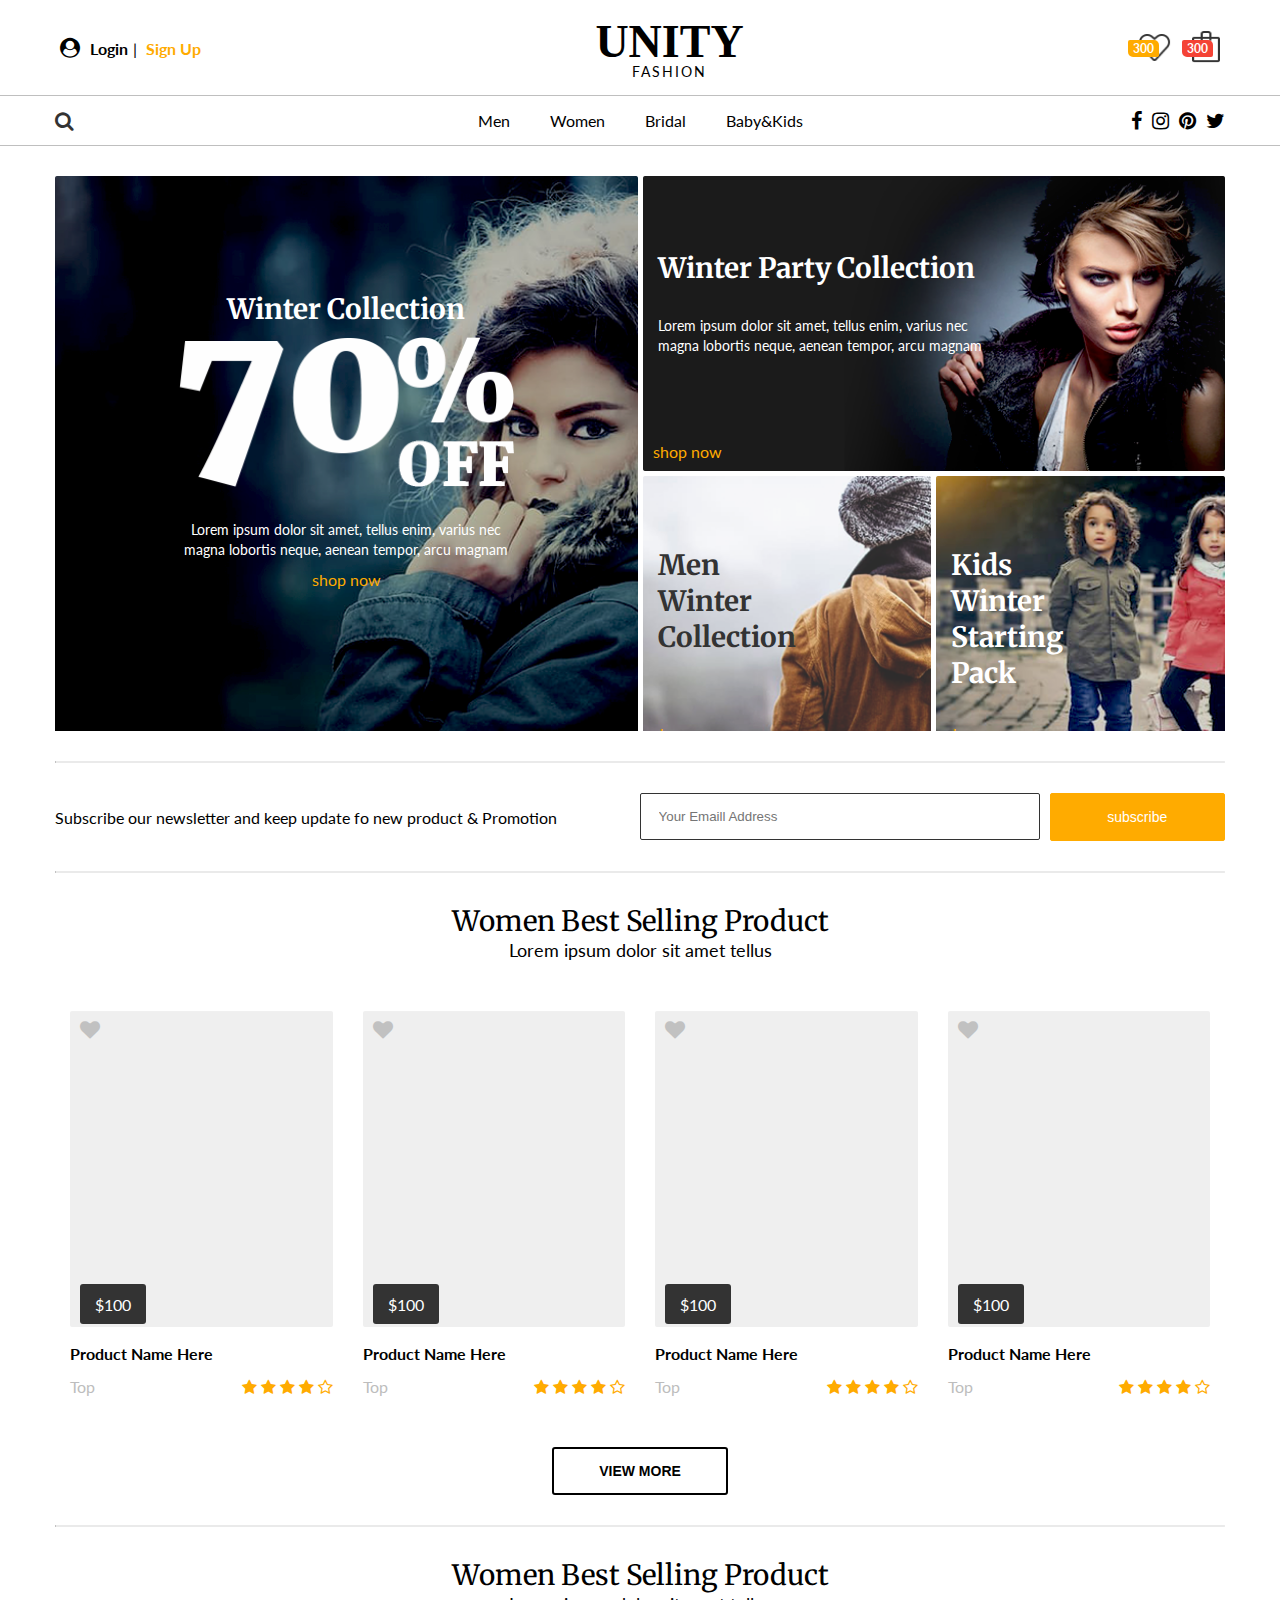
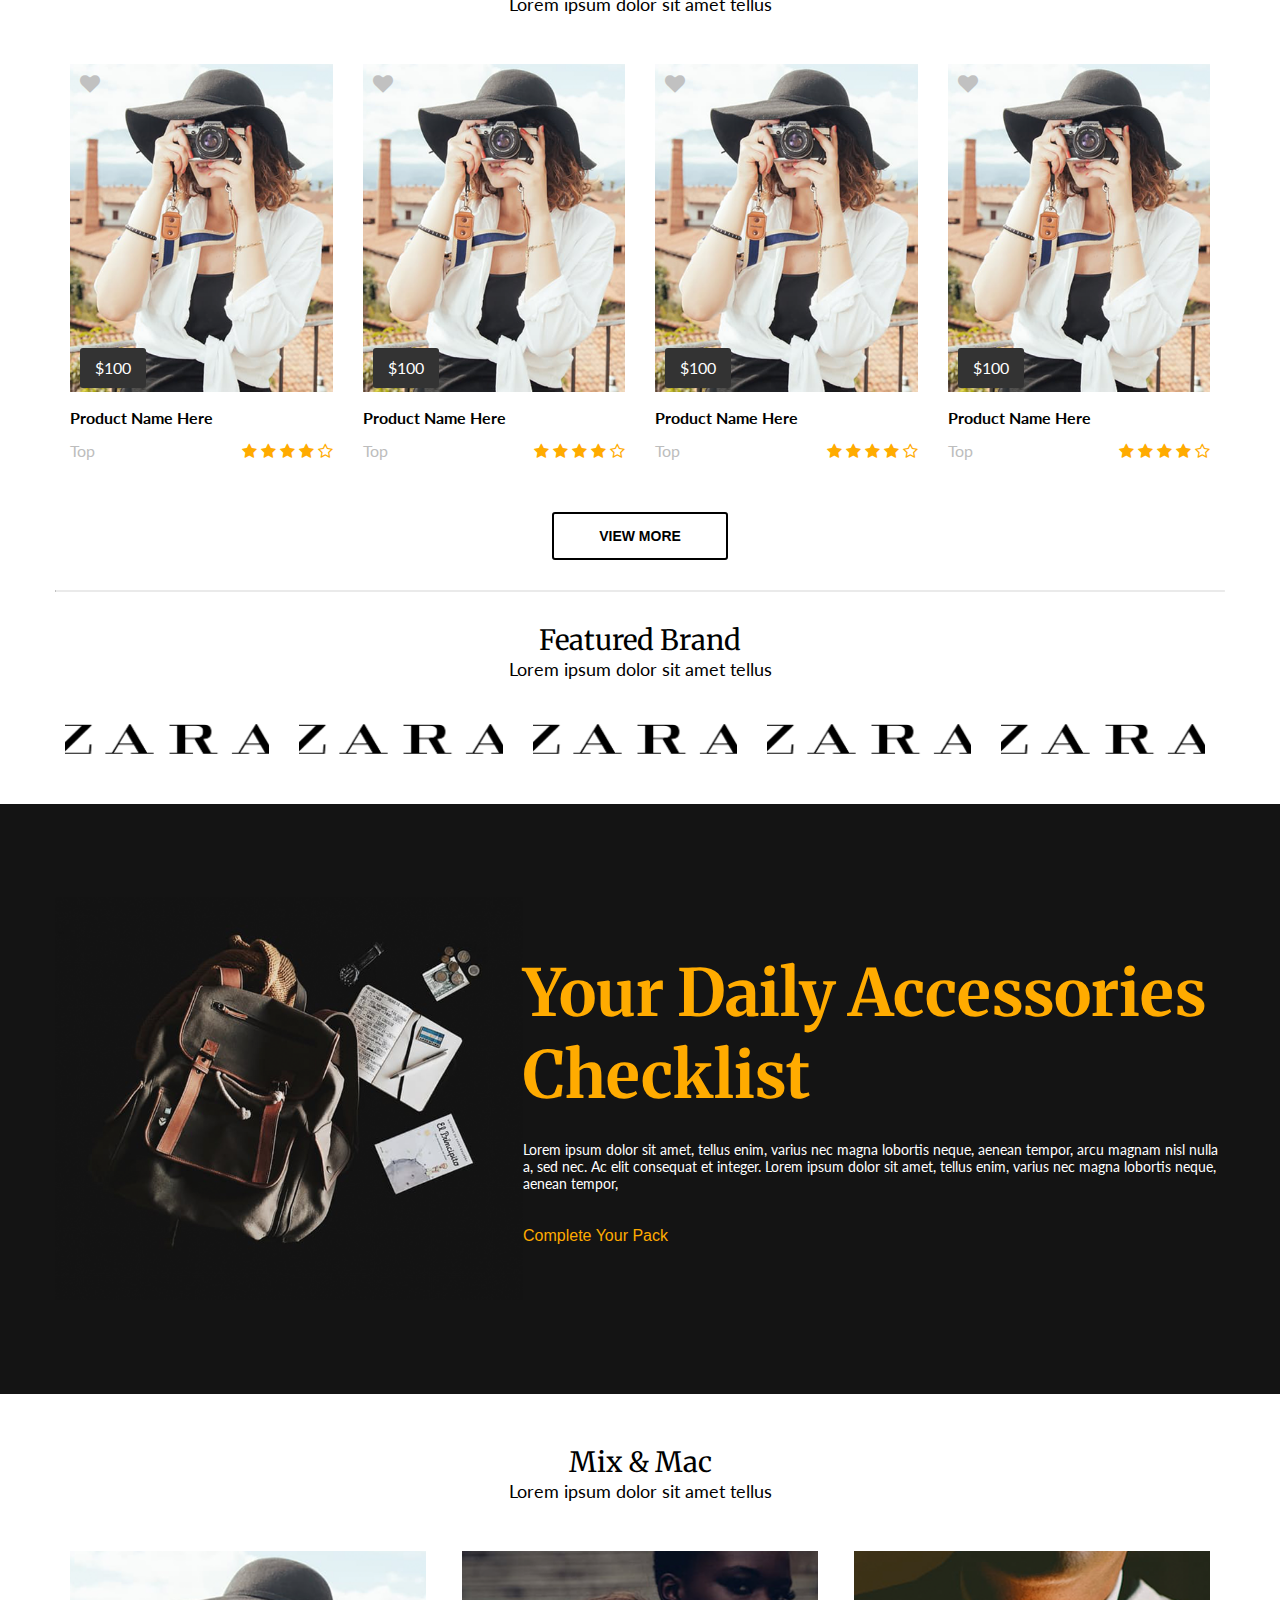
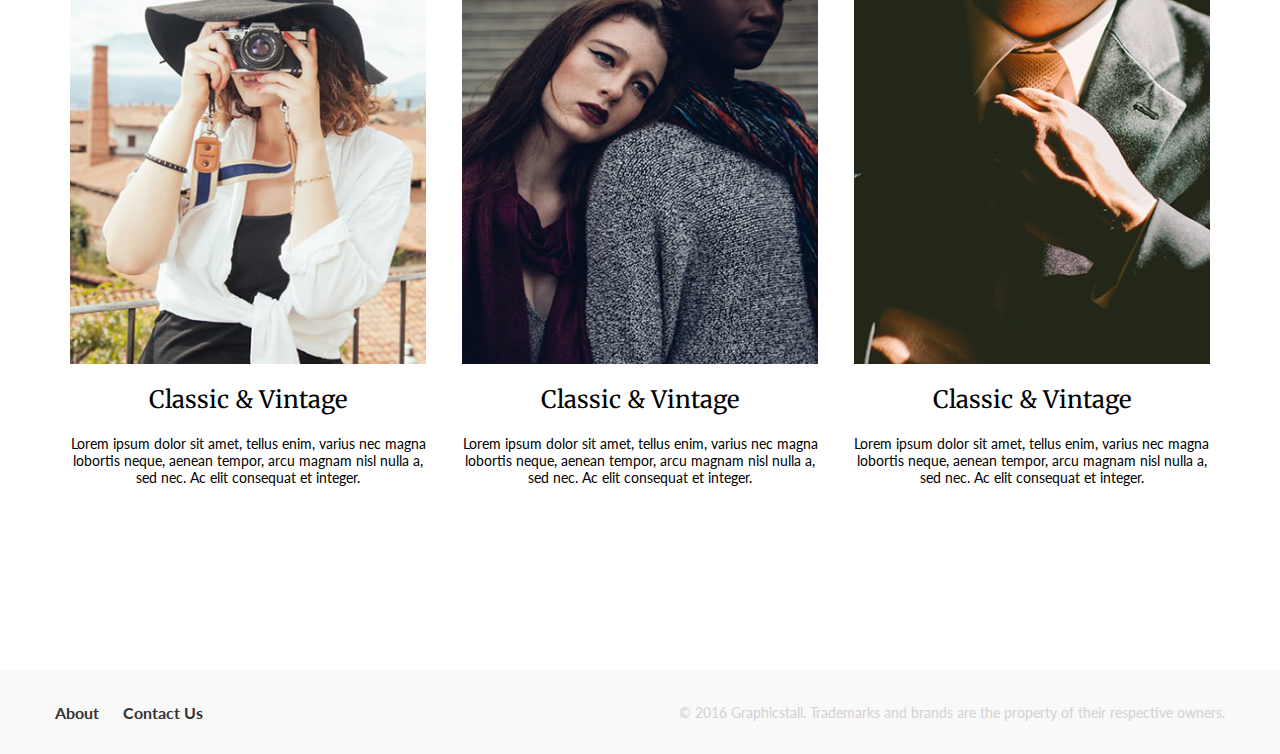
<file: index.html>
<!DOCTYPE html>
<html>
<head>
	<meta charset="utf-8">
	<meta http-equiv="X-UA-Compatible" content="IE=edge">
	<meta name="viewport" content="width=device-width, initial-scale=1.0">
	<title>home</title>
	<link rel="stylesheet" href="css/style.css">
	<link rel="stylesheet" href="https://cdnjs.cloudflare.com/ajax/libs/font-awesome/4.7.0/css/font-awesome.min.css">
	<link href="https://fonts.googleapis.com/css?family=Merriweather" rel="stylesheet">
	<link href="https://fonts.googleapis.com/css?family=Lato" rel="stylesheet">

	<link href="https://fonts.googleapis.com/css?family=Merriweather" rel="stylesheet">
	<script src="https://ajax.googleapis.com/ajax/libs/jquery/3.3.1/jquery.min.js"></script>
	<script src="js/main.js"></script>
</head>
<body>
	<header id="pc">
		<div class="container">
			<div class="top-menu">
				<div>
					<a href="#login"><i class="fa fa-user-circle" style="margin-right: 10px;"></i>Login</a>|
					<a href="#login">Sign Up</a>
				</div>
				<div class="site-logo">
					<h1>UNITY</h1>
					<p>FASHION</p>
				</div>
				<div class="button-cart">
					<a href="#">
						<div class="heart"> 
							<p>300</p>
						</div>
					</a>
					<a href="#">
						<div class="cart"> 
							<p>300</p>
						</div>
					</a>
				</div>
			</div>
		</div>
		<div class="main-menu">
			<div class="container">
				<div><a href="#" title=""><i class="fa fa-search"></i></a></div>
				<div>
					<ul>
						<li><a href="#men">men</a></li>
						<li><a href="#women">women</a></li>
						<li><a href="#bridal">bridal</a></li>
						<li><a href="#Baby&Kids">Baby&Kids</a></li>
					</ul>
				</div>
				<div class="social-button">
					<a href=""><i class="fa fa-facebook"></i></a>
					<a href=""><i class="fa fa-instagram"></i></a>
					<a href=""><i class="fa fa-pinterest"></i></a>
					<a href=""><i class="fa fa-twitter"></i></a>
				</div>
			</div>
		</div>
	</header>

	<header id="mobile">
		<div class="container">
			<div class="top-menu">
				<div class="site-logo">
					<h1>UNITY</h1>
					<p>FASHION</p>
				</div>
				<div class="button-cart">
					<div class="button-cart">
						<a href="#">
							<div class="heart"> 
								<p>300</p>
							</div>
						</a>
						<a href="#">
							<div class="cart"> 
								<p>300</p>
							</div>
						</a>
					</div>
					<a href="#" title="">
						<div class="button-togge">
							<button class="fa fa-reorder show-menu"></button>
						</div>
					</a>
				</div>
			</div>
		</div>
		<div class="modal-show" style="display: none;">
			<div class="modal-content">
				<div class="modal-search">
					<input type="text" name="s" placeholder=" Search...">
					<button class="fa fa-search"></button>
				</div>
				<div class="modal-category">
					<div class="title-cate non-active">
						<div>Category</div>
						<div><i class="fa fa-plus"></i></div>
					</div>
					<div class="child-cate">
						<a href="#"><li>men </li></a>
						<a href="#"><li>women</li></a>
						<a href="#"><li>bridal</li></a>
						<a href="#"><li>Baby&Kids</li></a>

					</div>
					<div class="link-site">
						<a href="#">Login</a>
					</div>
					<div class="link-site">
						<a href="#">Sign Up</a>
					</div>
					<br>
					<div class="social-button">
						<a href=""><i class="fa fa-facebook"></i></a>
						<a href=""><i class="fa fa-instagram"></i></a>
						<a href=""><i class="fa fa-pinterest"></i></a>
						<a href=""><i class="fa fa-twitter"></i></a>
					</div>
				</div>
			</div>
			<div class="modal-close"></div>
		</div>
	</header>
	<!-- /header -->
	<main>
		<div class="container">
			<div class="container-slide"> 

				<div class="grid-slide">
					<div class="item item1">
						<img src="images/1.png" alt="">
						<div class="slide-info">
							<h6>Winter Collection</h6>
							<img src="images/OFF.png" id="off">
							<p>Lorem ipsum dolor sit amet, tellus enim, varius nec magna lobortis neque, aenean tempor, arcu magnam</p>
							<a href="#">shop now</a>
						</div>
					</div>
					<div class="item item2">
						<img src="images/2.png" alt="">
						<div class="slide-info">
							<h6>Winter Party
							Collection</h6>
							<p>Lorem ipsum dolor sit amet, tellus enim, varius nec magna lobortis neque, aenean tempor, arcu magnam</p>
						</div>
						<a href="#" id="shopnow">shop now</a>
					</div>
					<div class="item item3">
						<img src="images/3.png" alt="">
						<div class="slide-info">
							<h6>Men Winter
							Collection</h6>
						</div>
						<a href="#" id="shopnow">shop now</a>
					</div>
					<div class="item item4">
						<img src="images/4.png" alt="">
						<div class="slide-info">
							<h6>Kids
								Winter
								Starting
							Pack</h6>
						</div>
						<a href="#" id="shopnow">shop now</a>
					</div>
				</div><!-- end item -->


				<div class="grid-slide">
					<div class="item item1">
						<img src="images/1.png" alt="">
						<div class="slide-info">
							<h6>Winter Collection</h6>
							<img src="images/OFF.png" id="off">
							<p>Lorem ipsum dolor sit amet, tellus enim, varius nec magna lobortis neque, aenean tempor, arcu magnam</p>
							<a href="#">shop now</a>
						</div>
					</div>
					<div class="item item2">
						<img src="images/2.png" alt="">
						<div class="slide-info">
							<h6>Winter Party
							Collection</h6>
							<p>Lorem ipsum dolor sit amet, tellus enim, varius nec magna lobortis neque, aenean tempor, arcu magnam</p>
						</div>
						<a href="#" id="shopnow">shop now</a>
					</div>
					<div class="item item3">
						<img src="images/3.png" alt="">
						<div class="slide-info">
							<h6>Men Winter
							Collection</h6>
						</div>
						<a href="#" id="shopnow">shop now</a>
					</div>
					<div class="item item4">
						<img src="images/4.png" alt="">
						<div class="slide-info">
							<h6>Kids
								Winter
								Starting
							Pack</h6>
						</div>
						<a href="#" id="shopnow">shop now</a>
					</div>
				</div><!-- end item -->

				<div class="grid-slide">
					<div class="item item1">
						<img src="images/1.png" alt="">
						<div class="slide-info">
							<h6>Winter Collection</h6>
							<img src="images/OFF.png" id="off">
							<p>Lorem ipsum dolor sit amet, tellus enim, varius nec magna lobortis neque, aenean tempor, arcu magnam</p>
							<a href="#">shop now</a>
						</div>
					</div>
					<div class="item item2">
						<img src="images/2.png" alt="">
						<div class="slide-info">
							<h6>Winter Party
							Collection</h6>
							<p>Lorem ipsum dolor sit amet, tellus enim, varius nec magna lobortis neque, aenean tempor, arcu magnam</p>
						</div>
						<a href="#" id="shopnow">shop now</a>
					</div>
					<div class="item item3">
						<img src="images/3.png" alt="">
						<div class="slide-info">
							<h6>Men Winter
							Collection</h6>
						</div>
						<a href="#" id="shopnow">shop now</a>
					</div>
					<div class="item item4">
						<img src="images/4.png" alt="">
						<div class="slide-info">
							<h6>Kids
								Winter
								Starting
							Pack</h6>
						</div>
						<a href="#" id="shopnow">shop now</a>
					</div>
				</div><!-- end item -->

				<div class="grid-slide">
					<div class="item item1">
						<img src="images/1.png" alt="">
						<div class="slide-info">
							<h6>Winter Collection</h6>
							<img src="images/OFF.png" id="off">
							<p>Lorem ipsum dolor sit amet, tellus enim, varius nec magna lobortis neque, aenean tempor, arcu magnam</p>
							<a href="#">shop now</a>
						</div>
					</div>
					<div class="item item2">
						<img src="images/2.png" alt="">
						<div class="slide-info">
							<h6>Winter Party
							Collection</h6>
							<p>Lorem ipsum dolor sit amet, tellus enim, varius nec magna lobortis neque, aenean tempor, arcu magnam</p>
						</div>
						<a href="#" id="shopnow">shop now</a>
					</div>
					<div class="item item3">
						<img src="images/3.png" alt="">
						<div class="slide-info">
							<h6>Men Winter
							Collection</h6>
						</div>
						<a href="#" id="shopnow">shop now</a>
					</div>
					<div class="item item4">
						<img src="images/4.png" alt="">
						<div class="slide-info">
							<h6>Kids
								Winter
								Starting
							Pack</h6>
						</div>
						<a href="#" id="shopnow">shop now</a>
					</div>
				</div><!-- end item -->

				<div class="grid-slide">
					<div class="item item1">
						<img src="images/1.png" alt="">
						<div class="slide-info">
							<h6>Winter Collection</h6>
							<img src="images/OFF.png" id="off">
							<p>Lorem ipsum dolor sit amet, tellus enim, varius nec magna lobortis neque, aenean tempor, arcu magnam</p>
							<a href="#">shop now</a>
						</div>
					</div>
					<div class="item item2">
						<img src="images/2.png" alt="">
						<div class="slide-info">
							<h6>Winter Party
							Collection</h6>
							<p>Lorem ipsum dolor sit amet, tellus enim, varius nec magna lobortis neque, aenean tempor, arcu magnam</p>
						</div>
						<a href="#" id="shopnow">shop now</a>
					</div>
					<div class="item item3">
						<img src="images/3.png" alt="">
						<div class="slide-info">
							<h6>Men Winter
							Collection</h6>
						</div>
						<a href="#" id="shopnow">shop now</a>
					</div>
					<div class="item item4">
						<img src="images/4.png" alt="">
						<div class="slide-info">
							<h6>Kids
								Winter
								Starting
							Pack</h6>
						</div>
						<a href="#" id="shopnow">shop now</a>
					</div>
				</div><!-- end item -->

				<div class="grid-slide">
					<div class="item item1">
						<img src="images/1.png" alt="">
						<div class="slide-info">
							<h6>Winter Collection</h6>
							<img src="images/OFF.png" id="off">
							<p>Lorem ipsum dolor sit amet, tellus enim, varius nec magna lobortis neque, aenean tempor, arcu magnam</p>
							<a href="#">shop now</a>
						</div>
					</div>
					<div class="item item2">
						<img src="images/2.png" alt="">
						<div class="slide-info">
							<h6>Winter Party
							Collection</h6>
							<p>Lorem ipsum dolor sit amet, tellus enim, varius nec magna lobortis neque, aenean tempor, arcu magnam</p>
						</div>
						<a href="#" id="shopnow">shop now</a>
					</div>
					<div class="item item3">
						<img src="images/3.png" alt="">
						<div class="slide-info">
							<h6>Men Winter
							Collection</h6>
						</div>
						<a href="#" id="shopnow">shop now</a>
					</div>
					<div class="item item4">
						<img src="images/4.png" alt="">
						<div class="slide-info">
							<h6>Kids
								Winter
								Starting
							Pack</h6>
						</div>
						<a href="#" id="shopnow">shop now</a>
					</div>
				</div><!-- end item -->

				<div class="button-silde">
					<button class="	fa fa-chevron-left" id="button-prev"></button>
					<button class="fa fa-chevron-right" id="button-next"></button>
				</div>
			</div>
			<hr class="hr-line">
			<div class="subscribe">
				<p>Subscribe our newsletter and  keep update fo new product & Promotion</p>
				<form action="#">
					<input type="email" placeholder="Your Emaill Address" name="email" required>
					<button type="submit">subscribe</button>
				</form>
			</div>
			<hr class="hr-line">
			<section class="product">
				<div class="title-product">
					<h3>Women Best Selling Product</h3>
					<p>Lorem ipsum dolor sit amet tellus</p>
				</div>
				<div class="item-product">
					<div class="item">
						<a href="#" title="name product here">
							<div class="item-img">
								<div class="hear">
									<i class="fa fa-heart"></i>
								</div>
								<img src="images/default.png" alt="placeholder+image">
								<div class="button">
									<div class="item-price">
										$100
									</div>
									<div class="button-buy">
										<a href="#">shop now</a>
									</div>
								</div>
							</div>
							<h5><a href="#">Product Name Here</a></h5>
							<div class="item-rate">
								<span style="color: #bdbdbd">Top</span>
								<div class="rate">
									<i class="fa fa-star"></i>
									<i class="fa fa-star"></i>
									<i class="fa fa-star"></i>
									<i class="fa fa-star"></i>
									<i class="fa fa-star-o"></i>
								</div>
							</div>
						</a>
					</div>
					<!-- end item -->
					<div class="item">
						<a href="#" title="name product here">
							<div class="item-img">
								<div class="hear">
									<i class="fa fa-heart"></i>
								</div>
								<img src="images/default.png" alt="placeholder+image">
								<div class="button">
									<div class="item-price">
										$100
									</div>
									<div class="button-buy">
										<a href="#">shop now</a>
									</div>
								</div>
							</div>
							<h5><a href="#">Product Name Here</a></h5>
							<div class="item-rate">
								<span style="color: #bdbdbd">Top</span>
								<div class="rate">
									<i class="fa fa-star"></i>
									<i class="fa fa-star"></i>
									<i class="fa fa-star"></i>
									<i class="fa fa-star"></i>
									<i class="fa fa-star-o"></i>
								</div>
							</div>
						</a>
					</div>
					<!-- end item -->

					<div class="item">
						<a href="#" title="name product here">
							<div class="item-img">
								<div class="hear">
									<i class="fa fa-heart"></i>
								</div>
								<img src="images/default.png" alt="placeholder+image">
								<div class="button">
									<div class="item-price">
										$100
									</div>
									<div class="button-buy">
										<a href="#">shop now</a>
									</div>
								</div>
							</div>
							<h5><a href="#">Product Name Here</a></h5>
							<div class="item-rate">
								<span style="color: #bdbdbd">Top</span>
								<div class="rate">
									<i class="fa fa-star"></i>
									<i class="fa fa-star"></i>
									<i class="fa fa-star"></i>
									<i class="fa fa-star"></i>
									<i class="fa fa-star-o"></i>
								</div>
							</div>
						</a>
					</div>
					<!-- end item -->

					<div class="item">
						<a href="#" title="name product here">
							<div class="item-img">
								<div class="hear">
									<i class="fa fa-heart"></i>
								</div>
								<img src="images/default.png" alt="placeholder+image">
								<div class="button">
									<div class="item-price">
										$100
									</div>
									<div class="button-buy">
										<a href="#">shop now</a>
									</div>
								</div>
							</div>
							<h5><a href="#">Product Name Here</a></h5>
							<div class="item-rate">
								<span style="color: #bdbdbd">Top</span>
								<div class="rate">
									<i class="fa fa-star"></i>
									<i class="fa fa-star"></i>
									<i class="fa fa-star"></i>
									<i class="fa fa-star"></i>
									<i class="fa fa-star-o"></i>
								</div>
							</div>
						</a>
					</div>
					<!-- end item -->

				</div>
				<div class="button-viewmore">
					<a href="#" class="viewmore">View More</a>
				</div>
			</section>

			<hr class="hr-line">

			<section class="product">
				<div class="title-product">
					<h3>Women Best Selling Product</h3>
					<p>Lorem ipsum dolor sit amet tellus</p>
				</div>
				<div class="item-product">
					<div class="item">
						<a href="#" title="name product here">
							<div class="item-img">
								<div class="hear">
									<i class="fa fa-heart"></i>
								</div>
								<div class="img-product"> 
									<img src="images/fashion-person-woman-taking-photo.png" alt="placeholder+image">
								</div>
								<div class="button">
									<div class="item-price">
										$100
									</div>
									<div class="button-buy">
										<a href="#">shop now</a>
									</div>
								</div>
							</div>
							<h5><a href="#">Product Name Here</a></h5>
							<div class="item-rate">
								<span style="color: #bdbdbd">Top</span>
								<div class="rate">
									<i class="fa fa-star"></i>
									<i class="fa fa-star"></i>
									<i class="fa fa-star"></i>
									<i class="fa fa-star"></i>
									<i class="fa fa-star-o"></i>
								</div>
							</div>
						</a>
					</div>
					<!-- end item -->

					<div class="item">
						<a href="#" title="name product here">
							<div class="item-img">
								<div class="hear">
									<i class="fa fa-heart"></i>
								</div>
								<div class="img-product"> 
									<img src="images/fashion-person-woman-taking-photo.png" alt="placeholder+image">
								</div>
								<div class="button">
									<div class="item-price">
										$100
									</div>
									<div class="button-buy">
										<a href="#">shop now</a>
									</div>
								</div>
							</div>
							<h5><a href="#">Product Name Here</a></h5>
							<div class="item-rate">
								<span style="color: #bdbdbd">Top</span>
								<div class="rate">
									<i class="fa fa-star"></i>
									<i class="fa fa-star"></i>
									<i class="fa fa-star"></i>
									<i class="fa fa-star"></i>
									<i class="fa fa-star-o"></i>
								</div>
							</div>
						</a>
					</div>
					<!-- end item -->

					<div class="item">
						<a href="#" title="name product here">
							<div class="item-img">
								<div class="hear">
									<i class="fa fa-heart"></i>
								</div>
								<div class="img-product"> 
									<img src="images/fashion-person-woman-taking-photo.png" alt="placeholder+image">
								</div>
								<div class="button">
									<div class="item-price">
										$100
									</div>
									<div class="button-buy">
										<a href="#">shop now</a>
									</div>
								</div>
							</div>
							<h5><a href="#">Product Name Here</a></h5>
							<div class="item-rate">
								<span style="color: #bdbdbd">Top</span>
								<div class="rate">
									<i class="fa fa-star"></i>
									<i class="fa fa-star"></i>
									<i class="fa fa-star"></i>
									<i class="fa fa-star"></i>
									<i class="fa fa-star-o"></i>
								</div>
							</div>
						</a>
					</div>
					<!-- end item -->

					<div class="item">
						<a href="#" title="name product here">
							<div class="item-img">
								<div class="hear">
									<i class="fa fa-heart"></i>
								</div>
								<div class="img-product"> 
									<img src="images/fashion-person-woman-taking-photo.png" alt="placeholder+image">
								</div>
								<div class="button">
									<div class="item-price">
										$100
									</div>
									<div class="button-buy">
										<a href="#">shop now</a>
									</div>
								</div>
							</div>
							<h5><a href="#">Product Name Here</a></h5>
							<div class="item-rate">
								<span style="color: #bdbdbd">Top</span>
								<div class="rate">
									<i class="fa fa-star"></i>
									<i class="fa fa-star"></i>
									<i class="fa fa-star"></i>
									<i class="fa fa-star"></i>
									<i class="fa fa-star-o"></i>
								</div>
							</div>
						</a>
					</div>
					<!-- end item -->
				</div>
				<div class="button-viewmore">
					<a href="#" class="viewmore">View More</a>
				</div>
			</section>

			<hr class="hr-line">

			<section class="product">
				<div class="title-product">
					<h3>Featured Brand</h3>
					<p>Lorem ipsum dolor sit amet tellus</p>
				</div>
				<div class="slide-logo">
					<a href="#"><img src="images/zara.png"></a>
					<a href="#"><img src="images/zara.png"></a>
					<a href="#"><img src="images/zara.png"></a>
					<a href="#"><img src="images/zara.png"></a>
					<a href="#"><img src="images/zara.png"></a>
				</div>
			</section>

		</div>

		<section class="middle-ad">
			<div class="container">
				<div class="middle-box-left">
					<img src="images/pexels-photo-91985.png" width="100%">
				</div>
				<div class="middle-box-right">
					<h5>Your Daily
					Accessories Checklist</h5>
					<p>Lorem ipsum dolor sit amet, tellus enim, varius nec magna lobortis neque, aenean tempor, arcu magnam nisl nulla a, sed nec. Ac elit consequat et integer. Lorem ipsum dolor sit amet, tellus enim, varius nec magna lobortis neque, aenean tempor,</p>

					<p class="middle-title-button">Complete Your  Pack</p>
				</div>
			</div>
		</section>

		<section class="product">
			<div class="container">
				<div class="title-product">
					<h3>Mix & Mac</h3>
					<p>Lorem ipsum dolor sit amet tellus</p>
				</div>
				<div class="news-product">
					<div class="news-item">
						<div class="news-img">
							<img src="images/fashion-person-woman-taking-photo.png" alt="placeholder+image">
							<ul class="news-menu">
								<li><a href="#">Top</a></li>
								<li><a href="#">Bottom</a></li>
								<li><a href="#">Dress</a></li>
								<li><a href="#">Footwear</a></li>
								<li><a href="#">Accessories</a></li>
							</ul>
						</div>
						<h5><a href="#">Classic & Vintage</a></h5>
						<p>Lorem ipsum dolor sit amet, tellus enim, varius nec magna lobortis neque, aenean tempor, arcu magnam nisl nulla a, sed nec. Ac elit consequat et integer.
						</p>
					</div><!-- end-news-item -->
					<div class="news-item">
						<div class="news-img">
							<img src="images/pexels-photo-53922.png">
							<ul class="news-menu">
								<li><a href="#">Top</a></li>
								<li><a href="#">Bottom</a></li>
								<li><a href="#">Dress</a></li>
								<li><a href="#">Footwear</a></li>
								<li><a href="#">Accessories</a></li>
							</ul>
						</div>
						<h5><a href="#">Classic & Vintage</a></h5>
						<p>Lorem ipsum dolor sit amet, tellus enim, varius nec magna lobortis neque, aenean tempor, arcu magnam nisl nulla a, sed nec. Ac elit consequat et integer.</p>
					</div><!-- end-news-item -->
					<div class="news-item">
						<div class="news-img">
							<img src="images/pexels-photo-29642.png" alt="placeholder+image">
							<ul class="news-menu">
								<li><a href="#">Top</a></li>
								<li><a href="#">Bottom</a></li>
								<li><a href="#">Dress</a></li>
								<li><a href="#">Footwear</a></li>
								<li><a href="#">Accessories</a></li>
							</ul>
						</div>
						<h5><a href="#">Classic & Vintage</a></h5>
						<p>Lorem ipsum dolor sit amet, tellus enim, varius nec magna lobortis neque, aenean tempor, arcu magnam nisl nulla a, sed nec. Ac elit consequat et integer.</p>
					</div><!-- end-news-item -->
				</div>

			</div>
		</section>
	</main>

	<footer>
		<div class="container">
			<div>
				<a href="#">About</a>
				<a href="#">Contact Us</a>
			</div>
			<div>© 2016 Graphicstall. Trademarks and brands are the property of their respective owners.</div>
		</div>
	</footer>
</body>
</html>
</file>
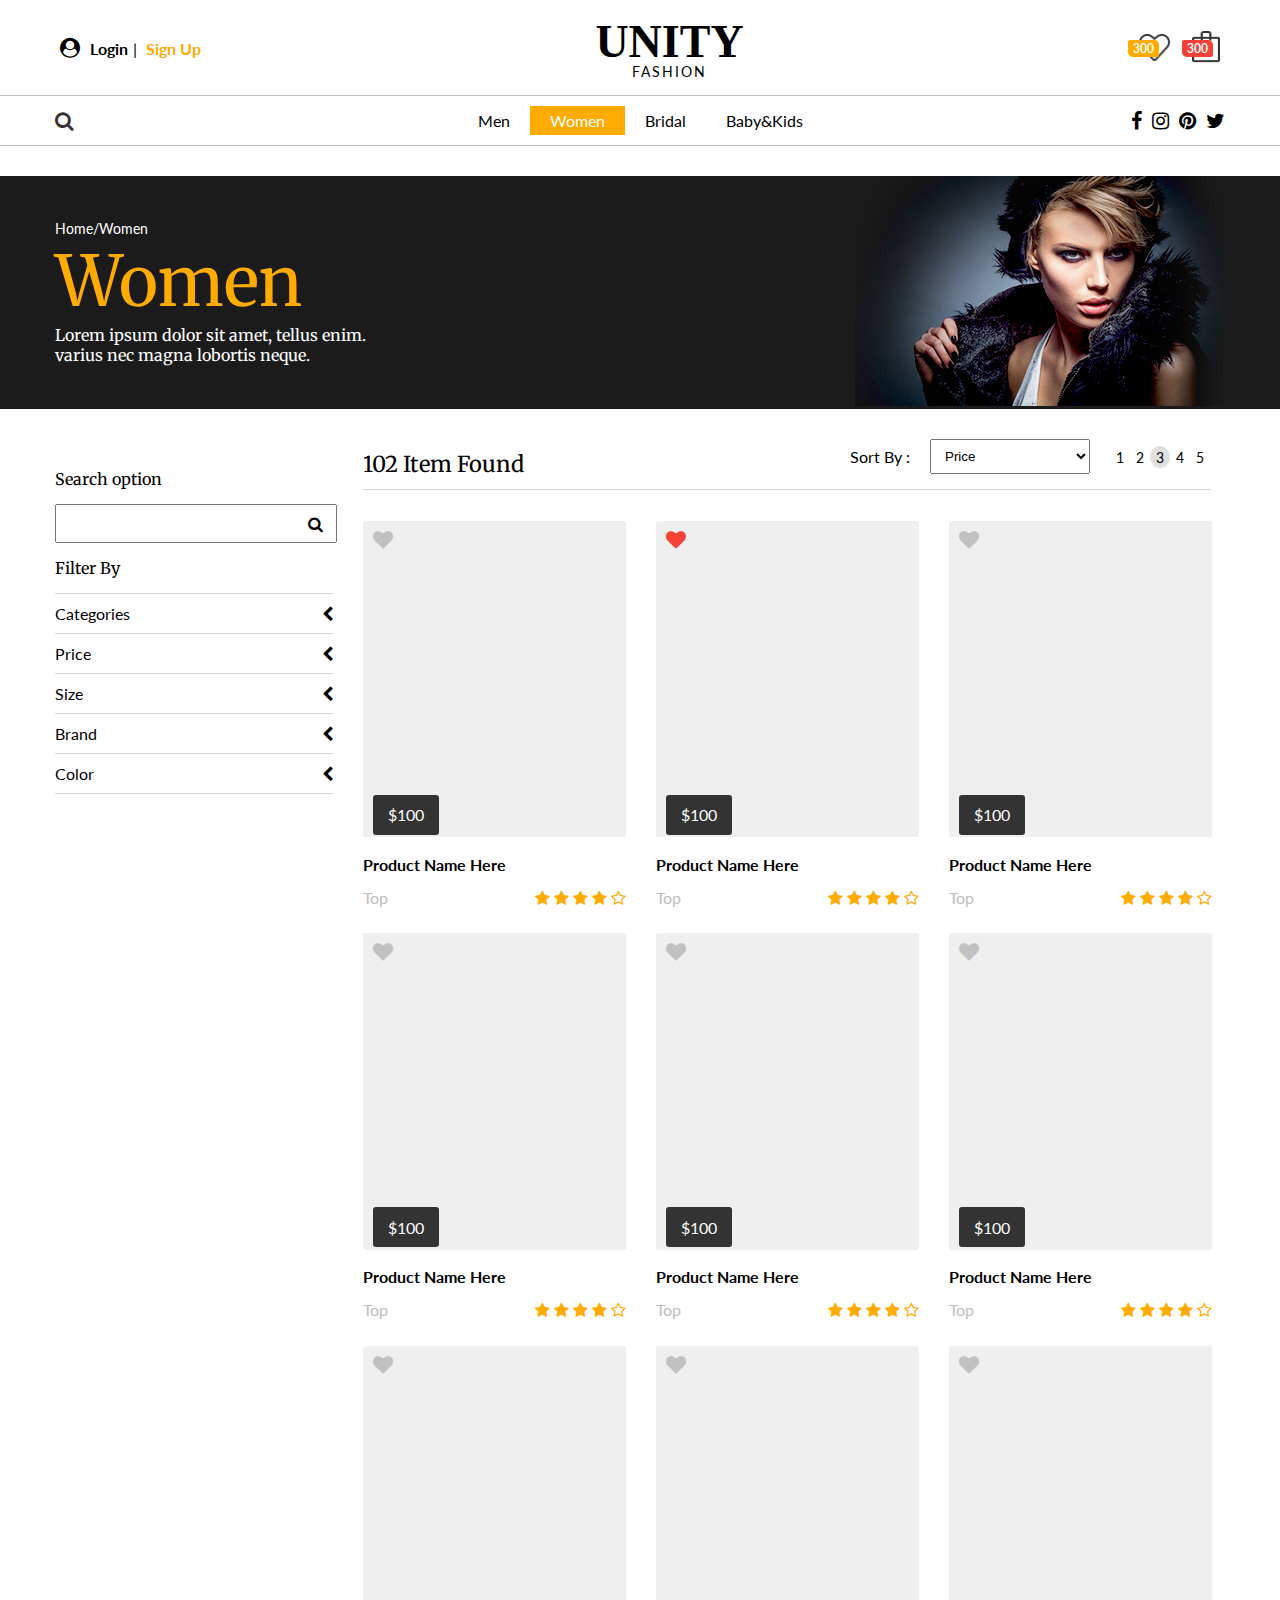
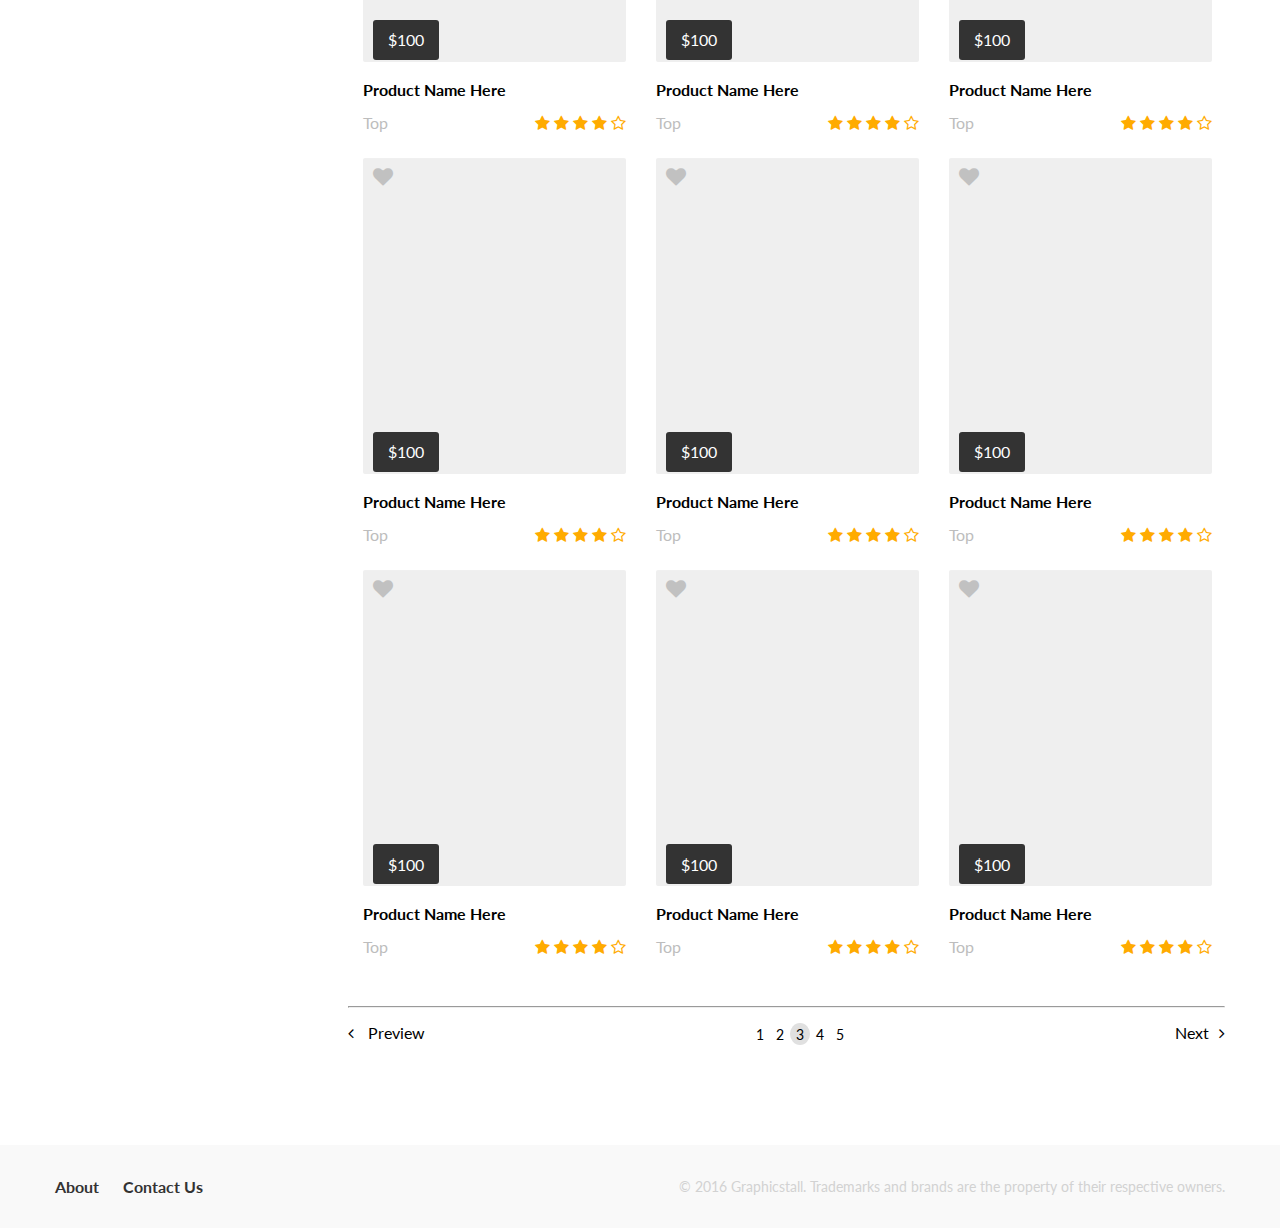
<file: category.html>
<!DOCTYPE html>
<html>
<head>
	<meta charset="utf-8">
	<meta http-equiv="X-UA-Compatible" content="IE=edge">
	<meta name="viewport" content="width=device-width, initial-scale=1.0">
	<title>category</title>
	<link rel="stylesheet" href="css/style.css">
	<link rel="stylesheet" type="text/css" href="css/customcheckbox.css">
	<link rel="stylesheet" href="https://cdnjs.cloudflare.com/ajax/libs/font-awesome/4.7.0/css/font-awesome.min.css">
	<link href="https://fonts.googleapis.com/css?family=Merriweather" rel="stylesheet">
	<link href="https://fonts.googleapis.com/css?family=Lato" rel="stylesheet">

	<link href="https://fonts.googleapis.com/css?family=Merriweather" rel="stylesheet">
	<script src="https://ajax.googleapis.com/ajax/libs/jquery/3.3.1/jquery.min.js"></script>
	<script src="js/main.js"></script>
</head>
<body>
	<header id="pc">
		<div class="container">
			<div class="top-menu">
				<div>
					<a href="#login"><i class="fa fa-user-circle" style="margin-right: 10px;"></i>Login</a>|
					<a href="#login">Sign Up</a>
				</div>
				<div class="site-logo">
					<h1>UNITY</h1>
					<p>FASHION</p>
				</div>
				<div class="button-cart">
					<a href="#">
						<div class="heart"> 
							<p>300</p>
						</div>
					</a>
					<a href="#">
						<div class="cart"> 
							<p>300</p>
						</div>
					</a>
				</div>
			</div>
		</div>
		<div class="main-menu">
			<div class="container">
				<div><a href="#" title=""><i class="fa fa-search"></i></a></div>
				<div>
					<ul>
						<li><a href="#men">men</a></li>
						<li class="active"><a href="#women">women</a></li>
						<li><a href="#bridal">bridal</a></li>
						<li><a href="#Baby&Kids">Baby&Kids</a></li>
					</ul>
				</div>
				<div class="social-button">
					<a href=""><i class="fa fa-facebook"></i></a>
					<a href=""><i class="fa fa-instagram"></i></a>
					<a href=""><i class="fa fa-pinterest"></i></a>
					<a href=""><i class="fa fa-twitter"></i></a>
				</div>
			</div>
		</div>
	</header>

	<header id="mobile">
		<div class="container">
			<div class="top-menu">
				<div class="site-logo">
					<h1>UNITY</h1>
					<p>FASHION</p>
				</div>
				<div class="button-cart">
					<div class="button-cart">
						<a href="#">
							<div class="heart"> 
								<p>300</p>
							</div>
						</a>
						<a href="#">
							<div class="cart"> 
								<p>300</p>
							</div>
						</a>
					</div>
					<a href="#" title="">
						<div class="button-togge">
							<button class="fa fa-reorder show-menu"></button>
						</div>
					</a>
				</div>
			</div>
		</div>
		<div class="modal-show" style="display: none;">
			<div class="modal-content">
				<div class="modal-search">
					<input type="text" name="s" placeholder=" Search....">
					<button class="fa fa-search"></button>
				</div>
				<div class="modal-category">
					<div class="title-cate non-active">
						<div>Category</div>
						<div><i class="fa fa-plus"></i></div>
					</div>
					<div class="child-cate">
						<a href="#"><li>men </li></a>
						<a href="#"><li>women</li></a>
						<a href="#"><li>bridal</li></a>
						<a href="#"><li>Baby&Kids</li></a>

					</div>
					<div class="link-site">
						<a href="#">Login</a>
					</div>
					<div class="link-site">
						<a href="#">Sign Up</a>
					</div>
					<br>
					<div class="social-button">
						<a href=""><i class="fa fa-facebook"></i></a>
						<a href=""><i class="fa fa-instagram"></i></a>
						<a href=""><i class="fa fa-pinterest"></i></a>
						<a href=""><i class="fa fa-twitter"></i></a>
					</div>
				</div>
			</div>
			<div class="modal-close"></div>
		</div>
	</header>
	<!-- /header -->
	<main id="category">
		<div class="cate-silde">
			<div class="container">
				<div class="description-slide">
					<div class="link">
						<a href="#" title="home">Home</a> / 
						<a href="#" title="women">Women</a>
					</div>
					<h2>Women</h2>
					<p>Lorem ipsum dolor sit amet, tellus enim.
					varius nec magna lobortis neque.</p>
				</div>
				<div class="slide-img">
					<img src="images/fashion-woman-model-portrait1.png" alt="">
				</div>
			</div>
		</div>
		<div class="container">
			<div class="category-filter">
				<div class="sort-by">
					<h5 class="box-title" style="font-size: 22px">102 Item Found</h5>
					<button class="fa fa-filter filter hide-filter"></button>
					<div class="sort-product hide">
						Sort By : 
						<select name="sortby">
							<option value="">Price</option>
							<option value="">Name A-Z</option>
							<option value="">Name Z-A</option>
						</select>
						<div class="paginate">
							<li><a href="#">1</a></li>
							<li><a href="#">2</a></li>
							<li class="active"><a href="#">3</a></li>
							<li><a href="#">4</a></li>
							<li><a href="#">5</a></li>
						</div>
					</div>
				</div>
				<div class="option-filter option-none">
					<h5 class="box-title">Search option</h5>
					<form class="filter-search" method="get" action="?">
						<input type="text" name="s" value="">
						<button class="fa fa-search"></button>
					</form>
					<h5 class="box-title" id="filter-by">Filter By</h5>
					<div class="filter-box">
						<div class="filte-box-title">
							<h6>categories</h6>
							<i class="fa fa-chevron-left"></i>
						</div>

						<div class="filter-categories filter-hide filter-none">
							<div class="cate"><input type="button" name="">Top</div>
							<div class="cate"><input type="button" name="">bottom</div>
							<div class="cate"><input type="button" name="">bottom</div>
							<div class="cate"><input type="button" name="">bottom</div>
							<div class="cate"><input type="button" name="">bottom</div>
						</div>
					</div>
					<div class="filter-box">
						<div class="filte-box-title">
							<h6>Price</h6>
							<i class="fa fa-chevron-left"></i>
						</div>
						<div class="filter-hide filter-none">
							<div class="filter-price">
								<input type="number" name="" value="" placeholder="">
								<input type="number" name="" value="" placeholder="">
								<p>Min</p>
								<p>Max</p>
							</div>
						</div>
					</div>

					<div class="filter-box">
						<div class="filte-box-title">
							<h6>size</h6>
							<i class="fa fa-chevron-left"></i>
						</div>
						<div class="filter-hide filter-none">
							<div class="size-value">
								<button>S</button>
								<button>M</button>
								<button>L</button>
								<button>XL</button>
							</div>
						</div>
					</div>

					<div class="filter-box">
						<div class="filte-box-title">
							<h6>brand</h6>
							<i class="fa fa-chevron-left"></i>
						</div>
						<div class="filter-hide filter-none">
							<div class="brand">
								Brand empty
							</div>
						</div>
					</div>

					<div class="filter-box">
						<div class="filte-box-title">
							<h6>color</h6>
							<i class="fa fa-chevron-left"></i>
						</div>
						<div class="filter-hide filter-none">
							<div class="color-value">
								<label class="customcheckbox">
									<input type="radio" name="color">
									<span class="checkmark" style="background-color: #f3dfc8"></span>
								</label>
								<label class="customcheckbox">
									<input type="radio" name="color">
									<span class="checkmark" style="background-color: #ffab00"></span>
								</label>
								<label class="customcheckbox">
									<input type="radio" name="color">
									<span class="checkmark" style="background-color: #ed5353"></span>
								</label>
							</div>
						</div>
					</div>

				</div>

				<section class="product">
					<div class="item-product">
						<div class="item">
							<a href="#" title="name product here">
								<div class="item-img">
									<div class="hear">
										<i class="fa fa-heart"></i>
									</div>
									<img src="images/default.png" alt="placeholder+image">
									<div class="button">
										<div class="item-price">
											$100
										</div>
										<div class="button-buy">
											<a href="#">shop now</a>
										</div>
									</div>
								</div>
								<h5><a href="#">Product Name Here</a></h5>
								<div class="item-rate">
									<span style="color: #bdbdbd">Top</span>
									<div class="rate">
										<i class="fa fa-star"></i>
										<i class="fa fa-star"></i>
										<i class="fa fa-star"></i>
										<i class="fa fa-star"></i>
										<i class="fa fa-star-o"></i>
									</div>
								</div>
							</a>
						</div>
						<!-- end item -->
						<div class="item">
							<a href="#" title="name product here">
								<div class="item-img">
									<div class="hear">
										<i class="fa fa-heart active"></i>
									</div>
									<img src="images/default.png" alt="placeholder+image">
									<div class="button">
										<div class="item-price">
											$100
										</div>
										<div class="button-buy">
											<a href="#">shop now</a>
										</div>
									</div>
								</div>
								<h5><a href="#">Product Name Here</a></h5>
								<div class="item-rate">
									<span style="color: #bdbdbd">Top</span>
									<div class="rate">
										<i class="fa fa-star"></i>
										<i class="fa fa-star"></i>
										<i class="fa fa-star"></i>
										<i class="fa fa-star"></i>
										<i class="fa fa-star-o"></i>
									</div>
								</div>
							</a>
						</div>
						<!-- end item -->

						<div class="item">
							<a href="#" title="name product here">
								<div class="item-img">
									<div class="hear">
										<i class="fa fa-heart"></i>
									</div>
									<img src="images/default.png" alt="placeholder+image">
									<div class="button">
										<div class="item-price">
											$100
										</div>
										<div class="button-buy">
											<a href="#">shop now</a>
										</div>
									</div>
								</div>
								<h5><a href="#">Product Name Here</a></h5>
								<div class="item-rate">
									<span style="color: #bdbdbd">Top</span>
									<div class="rate">
										<i class="fa fa-star"></i>
										<i class="fa fa-star"></i>
										<i class="fa fa-star"></i>
										<i class="fa fa-star"></i>
										<i class="fa fa-star-o"></i>
									</div>
								</div>
							</a>
						</div>
						<!-- end item -->

						<div class="item">
							<a href="#" title="name product here">
								<div class="item-img">
									<div class="hear">
										<i class="fa fa-heart"></i>
									</div>
									<img src="images/default.png" alt="placeholder+image">
									<div class="button">
										<div class="item-price">
											$100
										</div>
										<div class="button-buy">
											<a href="#">shop now</a>
										</div>
									</div>
								</div>
								<h5><a href="#">Product Name Here</a></h5>
								<div class="item-rate">
									<span style="color: #bdbdbd">Top</span>
									<div class="rate">
										<i class="fa fa-star"></i>
										<i class="fa fa-star"></i>
										<i class="fa fa-star"></i>
										<i class="fa fa-star"></i>
										<i class="fa fa-star-o"></i>
									</div>
								</div>
							</a>
						</div>
						<!-- end item -->
						<div class="item">
							<a href="#" title="name product here">
								<div class="item-img">
									<div class="hear">
										<i class="fa fa-heart"></i>
									</div>
									<img src="images/default.png" alt="placeholder+image">
									<div class="button">
										<div class="item-price">
											$100
										</div>
										<div class="button-buy">
											<a href="#">shop now</a>
										</div>
									</div>
								</div>
								<h5><a href="#">Product Name Here</a></h5>
								<div class="item-rate">
									<span style="color: #bdbdbd">Top</span>
									<div class="rate">
										<i class="fa fa-star"></i>
										<i class="fa fa-star"></i>
										<i class="fa fa-star"></i>
										<i class="fa fa-star"></i>
										<i class="fa fa-star-o"></i>
									</div>
								</div>
							</a>
						</div>
						<!-- end item -->

						<div class="item">
							<a href="#" title="name product here">
								<div class="item-img">
									<div class="hear">
										<i class="fa fa-heart"></i>
									</div>
									<img src="images/default.png" alt="placeholder+image">
									<div class="button">
										<div class="item-price">
											$100
										</div>
										<div class="button-buy">
											<a href="#">shop now</a>
										</div>
									</div>
								</div>
								<h5><a href="#">Product Name Here</a></h5>
								<div class="item-rate">
									<span style="color: #bdbdbd">Top</span>
									<div class="rate">
										<i class="fa fa-star"></i>
										<i class="fa fa-star"></i>
										<i class="fa fa-star"></i>
										<i class="fa fa-star"></i>
										<i class="fa fa-star-o"></i>
									</div>
								</div>
							</a>
						</div>
						<!-- end item -->

						<div class="item">
							<a href="#" title="name product here">
								<div class="item-img">
									<div class="hear">
										<i class="fa fa-heart"></i>
									</div>
									<img src="images/default.png" alt="placeholder+image">
									<div class="button">
										<div class="item-price">
											$100
										</div>
										<div class="button-buy">
											<a href="#">shop now</a>
										</div>
									</div>
								</div>
								<h5><a href="#">Product Name Here</a></h5>
								<div class="item-rate">
									<span style="color: #bdbdbd">Top</span>
									<div class="rate">
										<i class="fa fa-star"></i>
										<i class="fa fa-star"></i>
										<i class="fa fa-star"></i>
										<i class="fa fa-star"></i>
										<i class="fa fa-star-o"></i>
									</div>
								</div>
							</a>
						</div>
						<!-- end item -->

						<div class="item">
							<a href="#" title="name product here">
								<div class="item-img">
									<div class="hear">
										<i class="fa fa-heart"></i>
									</div>
									<img src="images/default.png" alt="placeholder+image">
									<div class="button">
										<div class="item-price">
											$100
										</div>
										<div class="button-buy">
											<a href="#">shop now</a>
										</div>
									</div>
								</div>
								<h5><a href="#">Product Name Here</a></h5>
								<div class="item-rate">
									<span style="color: #bdbdbd">Top</span>
									<div class="rate">
										<i class="fa fa-star"></i>
										<i class="fa fa-star"></i>
										<i class="fa fa-star"></i>
										<i class="fa fa-star"></i>
										<i class="fa fa-star-o"></i>
									</div>
								</div>
							</a>
						</div>
						<!-- end item -->

						<div class="item">
							<a href="#" title="name product here">
								<div class="item-img">
									<div class="hear">
										<i class="fa fa-heart"></i>
									</div>
									<img src="images/default.png" alt="placeholder+image">
									<div class="button">
										<div class="item-price">
											$100
										</div>
										<div class="button-buy">
											<a href="#">shop now</a>
										</div>
									</div>
								</div>
								<h5><a href="#">Product Name Here</a></h5>
								<div class="item-rate">
									<span style="color: #bdbdbd">Top</span>
									<div class="rate">
										<i class="fa fa-star"></i>
										<i class="fa fa-star"></i>
										<i class="fa fa-star"></i>
										<i class="fa fa-star"></i>
										<i class="fa fa-star-o"></i>
									</div>
								</div>
							</a>
						</div>
						<!-- end item -->

						<div class="item">
							<a href="#" title="name product here">
								<div class="item-img">
									<div class="hear">
										<i class="fa fa-heart"></i>
									</div>
									<img src="images/default.png" alt="placeholder+image">
									<div class="button">
										<div class="item-price">
											$100
										</div>
										<div class="button-buy">
											<a href="#">shop now</a>
										</div>
									</div>
								</div>
								<h5><a href="#">Product Name Here</a></h5>
								<div class="item-rate">
									<span style="color: #bdbdbd">Top</span>
									<div class="rate">
										<i class="fa fa-star"></i>
										<i class="fa fa-star"></i>
										<i class="fa fa-star"></i>
										<i class="fa fa-star"></i>
										<i class="fa fa-star-o"></i>
									</div>
								</div>
							</a>
						</div>
						<!-- end item -->

						<div class="item">
							<a href="#" title="name product here">
								<div class="item-img">
									<div class="hear">
										<i class="fa fa-heart"></i>
									</div>
									<img src="images/default.png" alt="placeholder+image">
									<div class="button">
										<div class="item-price">
											$100
										</div>
										<div class="button-buy">
											<a href="#">shop now</a>
										</div>
									</div>
								</div>
								<h5><a href="#">Product Name Here</a></h5>
								<div class="item-rate">
									<span style="color: #bdbdbd">Top</span>
									<div class="rate">
										<i class="fa fa-star"></i>
										<i class="fa fa-star"></i>
										<i class="fa fa-star"></i>
										<i class="fa fa-star"></i>
										<i class="fa fa-star-o"></i>
									</div>
								</div>
							</a>
						</div>
						<!-- end item -->

						<div class="item">
							<a href="#" title="name product here">
								<div class="item-img">
									<div class="hear">
										<i class="fa fa-heart"></i>
									</div>
									<img src="images/default.png" alt="placeholder+image">
									<div class="button">
										<div class="item-price">
											$100
										</div>
										<div class="button-buy">
											<a href="#">shop now</a>
										</div>
									</div>
								</div>
								<h5><a href="#">Product Name Here</a></h5>
								<div class="item-rate">
									<span style="color: #bdbdbd">Top</span>
									<div class="rate">
										<i class="fa fa-star"></i>
										<i class="fa fa-star"></i>
										<i class="fa fa-star"></i>
										<i class="fa fa-star"></i>
										<i class="fa fa-star-o"></i>
									</div>
								</div>
							</a>
						</div>
						<!-- end item -->

						<div class="item">
							<a href="#" title="name product here">
								<div class="item-img">
									<div class="hear">
										<i class="fa fa-heart"></i>
									</div>
									<img src="images/default.png" alt="placeholder+image">
									<div class="button">
										<div class="item-price">
											$100
										</div>
										<div class="button-buy">
											<a href="#">shop now</a>
										</div>
									</div>
								</div>
								<h5><a href="#">Product Name Here</a></h5>
								<div class="item-rate">
									<span style="color: #bdbdbd">Top</span>
									<div class="rate">
										<i class="fa fa-star"></i>
										<i class="fa fa-star"></i>
										<i class="fa fa-star"></i>
										<i class="fa fa-star"></i>
										<i class="fa fa-star-o"></i>
									</div>
								</div>
							</a>
						</div>
						<!-- end item -->

						<div class="item">
							<a href="#" title="name product here">
								<div class="item-img">
									<div class="hear">
										<i class="fa fa-heart"></i>
									</div>
									<img src="images/default.png" alt="placeholder+image">
									<div class="button">
										<div class="item-price">
											$100
										</div>
										<div class="button-buy">
											<a href="#">shop now</a>
										</div>
									</div>
								</div>
								<h5><a href="#">Product Name Here</a></h5>
								<div class="item-rate">
									<span style="color: #bdbdbd">Top</span>
									<div class="rate">
										<i class="fa fa-star"></i>
										<i class="fa fa-star"></i>
										<i class="fa fa-star"></i>
										<i class="fa fa-star"></i>
										<i class="fa fa-star-o"></i>
									</div>
								</div>
							</a>
						</div>
						<!-- end item -->

						<div class="item">
							<a href="#" title="name product here">
								<div class="item-img">
									<div class="hear">
										<i class="fa fa-heart"></i>
									</div>
									<img src="images/default.png" alt="placeholder+image">
									<div class="button">
										<div class="item-price">
											$100
										</div>
										<div class="button-buy">
											<a href="#">shop now</a>
										</div>
									</div>
								</div>
								<h5><a href="#">Product Name Here</a></h5>
								<div class="item-rate">
									<span style="color: #bdbdbd">Top</span>
									<div class="rate">
										<i class="fa fa-star"></i>
										<i class="fa fa-star"></i>
										<i class="fa fa-star"></i>
										<i class="fa fa-star"></i>
										<i class="fa fa-star-o"></i>
									</div>
								</div>
							</a>
						</div>
						<!-- end item -->

					</div>
					<hr/>
					<div class="category-paginate">
						<a href="#" class="prev"><i class="fa fa-angle-left" style="margin-right: 10px;"></i> Preview</a>
						<div class="paginate">
							<li><a href="#">1</a></li>
							<li><a href="#">2</a></li>
							<li class="active"><a href="#">3</a></li>
							<li><a href="#">4</a></li>
							<li><a href="#">5</a></li>
						</div>
						<a href="#" class="next">Next<i class="fa fa-angle-right" style="margin-left: 10px;"></i></a>
					</div>
				</section>
			</div>
		</div>
	</main>
	<footer>
		<div class="container">
			<div>
				<a href="#">About</a>
				<a href="#">Contact Us</a>
			</div>
			<div>© 2016 Graphicstall. Trademarks and brands are the property of their respective owners.</div>
		</div>
	</footer>
</body>
</html>
</file>
<file: css/style.css>
*{
  padding: 0;
  margin: 0;
}
.container{
  max-width: 1170px;
  margin: auto; 
  font-family: 'Lato', sans-serif;
}
header {
  margin-bottom: 30px;
}
header .container .top-menu {
  display: grid;
  /*grid-template-columns: 195px 225px 164px;*/
  grid-template-columns: auto auto auto;
  justify-content: space-between;
  margin: 15px 0;
}

header .container .top-menu > div{
  justify-content: center;
  align-self: center;
}
.top-menu div a{
  margin: 0 5px;
  text-decoration: none;
  font-family: 'Lato', sans-serif;
  color: black;
  font-weight: bold;
  font-size: 16px;
}
.top-menu div a:nth-child(2){
  color: #ffab00;
}
.button-cart{
  display: flex;
}
.button-cart .heart{
  position: relative;
  background-color: red;
  width: 33px;
  height: 30px;
  background: url(../images/heart.png) no-repeat;
  margin-right: 11px;
  background-size: 100%;
}
.button-cart .heart p,.button-cart .cart p{
  background-color: #ffab00 ;
  color: white;
  position: absolute;
  margin-left: -10px;
  margin-top: 7px;
  font-size: 12px;
  font-family: 'Lato', sans-serif;
  padding: 1px 5px;
  border-radius: 2px 5px;
}
.button-cart .cart p{
  background-color:#f44336;
  margin-top: 9px;
}
.button-cart .cart{
  background: url(../images/bag.png) no-repeat;
  width: 28px;
  height: 32px;
  background-size: 100% 100%;
  margin-top: -2px;
}
.button-cart a i{
  position: absolute; 
}
.button-cart .button-togge{
 width: 33px;
 height: 30px;
 display: flex;
}

.button-togge button{
  align-self: center;
  font-size: 20px;
  color: black;
  padding: 5px 5px;
  background: white;
  border: 1px solid black;
  outline: none;
  cursor: pointer;
}
/*main-menu*/
header .main-menu .container {
  display: grid;
  grid-template-columns: 20% auto 20%;
  grid-row-gap: 20px;
  justify-content: space-between;
  padding: 10px 0;
}
header .main-menu .container div ul{
  display: flex;

}
header .main-menu .container div ul li{
  list-style: none;
  padding: 5px 20px;
  display: flex;
  align-items: center;
  justify-content: center;
}
header .main-menu .container div ul li a{
  text-decoration: none;
  text-transform: capitalize;
  color: black;
}
header .main-menu .container div ul li:hover,header .main-menu .container div ul li.active,header .main-menu .container div ul li.active > a{
  background-color: #ffab00;
  color: white;
}
header .main-menu .container div ul li:hover >a,header .main-menu .container div ul li.active{
  color: white;
}

header .fa{
  font-size: 20px;
}
.site-logo h1{
  font-size: 46px;
  text-align: center;
  font-family: Georgia;
}
.site-logo p{
  text-align: center;
  font-size: 14px;
  font-family: 'Lato', sans-serif;
  margin-top: -5px;
  letter-spacing: 2px;
}
.main-menu{
  border-top: 1px solid #bfbfbf;
  border-bottom: 1px solid #bfbfbf;
}
.social-button{
  display: flex;
  justify-content: flex-end;
  align-items: center;
}
.social-button a i{
  margin-left: 10px;
  color: black;
}
.social-button a i,.main-menu .container div:nth-child(1){
  align-self: center;
}
/*main content*/
/*sidebar*/
main .container .sidebar{
  display: grid;
  grid-template-columns: 50% 50%;
  /*min-height: 40.5vw;*/
  width: 100%;
}
.box-left div:nth-child(2){
  padding-right: 5px;
}
.sidebar div:nth-child(1) {
  margin-right: 5px;
}
main .container .sidebar div:nth-child(2) div:nth-child(2){
  display: flex;
}
.hr-line{
  margin: 30px 0;
  border-top: 1px solid #eaeaea;
  border-bottom: 1px solid #eaeaea;
}
.subscribe {
  display: grid;
  grid-template-columns: 50% 50%;
}
.subscribe p{
  align-self: center;
  font-size: 1em;
}
.subscribe form input,.subscribe form button{
  padding: 15px 0;
  border-radius: 2px;
  outline: none;
  border: 1px solid #333333;
}
.subscribe form input{
  width: 65%;
  padding-left: 3%;
}
.subscribe form button{
  width: 30%;
  float: right;
  background-color: #ffab00;
  color: white;
  cursor: pointer;
  border: 1px solid #ffab00;
  font-size: 14px;
}
/*product*/
.product .title-product{
  text-align: center;
  margin-bottom: 34px;
}
.product .title-product h3{
  font-size: 28px;
  font-family: 'Merriweather', serif;
  font-weight: 400;
}
.product .title-product p{
  font-size: 18px;
  font-family: 'Lato', sans-serif;
}
.product .item-product{
  display: grid;
  grid-template-columns: 25% 25% 25% 25%;
  /*min-height: 395px;*/
  height: auto;
  margin-bottom: 40px;
}
.product .item-product .item{
  padding: 14px;
  /*background-color: #eaeaea;*/
  border: 1px solid white;
}
.product .item-product .item:hover{
  border: 1px solid #ffab00;
}
.product .item-product .item .item-img{
  width: 100%;
  height: auto;
  min-height: 85%;
  position: relative;
  overflow: hidden;
}
.img-product img{
  -webkit-transition: 0.6s ease;
  transition: 0.6s ease;
}
.item-img:hover .img-product img {
  -webkit-transform: scale(1.2);
  transform: scale(1.2);
}
.item{
  -webkit-transition: 0.6s ease;
  transition: 0.6s ease;
}
.item-img img{
  width: 100%;
  height: 100%;
}
.item-img .hear{
  position: absolute;
}
.item-img .hear i{
  color: #c1c1c1;
  font-size: 20px;
  padding: 10px;
}
.item-img .hear i.active{
  color: #f44336;
}
.item-img .hear .fa-heart:hover, .hear .active{
  color: #f44336;
}
.fa-heart:active,.fa-heart:focus{
  color: #f44336;
}
.product .item-product .item .item-img .button{
  position: absolute;
  display: grid;
  grid-template-columns: auto auto;
  justify-content: space-between;
  width: 100%;
  height: auto;
  bottom: 0;
  padding-bottom: 10px;
}
.button .item-price,.button .button-buy{
  height: 30px;
  display: flex;
  align-items: center;
  color: white;
  padding: 5px 15px;
  border-radius: 3px;
}
.button .button-buy a{
  color: white;
  text-decoration: none;
}
.button .item-price{
  float: left;
  margin-left: 10px;
  background-color: #333333;
}
.button .button-buy{
  float: right;
  margin-right: 10px;
  background-color: #ffab00;
}
.item .item-rate{
  display: flex;
  justify-content: space-between;
}
.item .item-rate .rate{
  color: #ffab00;
}
.item h5 a{
  color: black;
  text-decoration: none;
}
.item h5{
  font-size: 16px;
  margin-top: 10px;
  margin-bottom:14px; 
}
.button-viewmore{
  display: flex;
  text-align: center;
  justify-content: center;
  align-items: center;
  width: 100%;
}
a.viewmore{
  padding: 14px 45px;
  border:2px solid black;
  border-radius: 3px;
  color: black;
  text-decoration: none;
  font-size: 14px;
  text-transform: uppercase;
  font-weight: bold;
  font-family: Arial;
}
a.viewmore:hover{
  background-color:#ffab00;
  color: white; 
}
.slide-logo {
  display: grid;
  grid-template-columns: 20% 20% 20% 20% 20%;
  max-height: 65px;
  margin-bottom: 40px;
}
.slide-logo a {
  padding: 10px;
  margin-right: 10px;
}

.slide-logo a img{
  width: 100%;
  height: 100%;
  object-fit: cover;
}
.middle-ad{
  background-color: #141414;
  background-size: 100% 100%;
  width: 100%;
  height: 590px; 
}
/*middle*/
.middle-ad{
  margin-bottom: 50px;
}
.middle-ad .container{
  display: grid;
  grid-template-columns: 40% 60%;
  grid-template-rows: 590px;
}
.middle-box-left{
  display: flex;
  justify-content: center;
  align-items: center;
}
.middle-box-right{
  /*background-color: gray;*/
  align-self: center;
}
.middle-box-right h5{
  font-family: 'Merriweather', serif;
  color: #ffab00;
  font-size: 65px;
  font-weight: 400px;
  margin-bottom: 25px ;
}
.middle-box-right p,.middle-title-button{
  color: white;
  font-size: 14px;
  font-family: 'Lato', sans-serif;
}
p.middle-title-button{
  font-size: 16px;
  color: #ffab00;
  font-family: sans-serif;
  margin-top: 35px;
}
/*mix & max*/
.news-product{
  min-height: 620px;
  margin-bottom: 115px;
  box-sizing: border-box;
  display: flex;
  justify-content: space-between;
}
.news-product .news-item .news-img{
  width: 100%;
  height: 70%;
  position: relative;
}
.news-product .news-item .news-img img{
  width: 100%;
  height: 100%;
}
.news-product .news-item{
  padding: 14px;
  border: 1px solid white;
  box-sizing: border-box;
  flex-basis: 33%;
  overflow: hidden;
}
header#mobile{
  display: none;
}
@media only screen and (max-width: 600px) {
  header#pc{
    display: none;
  }
  header#mobile{
    display: block;
  }
  header .container .top-menu{
    grid-template-columns: auto auto;
  }
  body{
    position: relative;
  }
  /*modal*/
  .modal-show{
    z-index: 100;
    position: fixed;
    top: 0;
    width: 100%;
    height: 100%;
    display: grid;
    grid-template-columns: 70% 30%;
  }
  .modal-show .modal-content{
    background-color:rgba(31, 31, 31, 0.9);
    /*padding: 20px 10px;*/
    width: 100%;
    height: 100%;
  }
  .modal-show .modal-content .modal-search{
    background-color: rgba(31, 31, 31, 0.3);
    width: 90%;
    display: flex;
    position: relative;
    padding: 20px 0 20px 20px;
  }
  .modal-search button{
    position: absolute;
    right: 0;
    top: 0;
    height: 100%;
    width: 35px;
    background-color: rgba(0,0, 0, 0);
    border: none;
    cursor: pointer;
    outline: none;
    color: white;
  }
  .modal-search input{
   width: 100%;
   background: rgba(0,0,0,.2);
   border: 1px solid rgb(31, 31, 31);
   outline: none;
   color: white;
   min-height: 35px;
 }
 .modal-category .title-cate,.link-site{
  padding: 10px 10px;
  background-color: rgba(46, 46, 46, 1);
  display: grid;
  grid-template-columns: auto auto;
  justify-content: space-between;
  color: white;
  font-family: Arial;
  cursor: pointer;
  border-top: 1px solid #584e4e;
}
.link-site:nth-child(2){
  border-bottom: 1px solid #584e4e;
}
.link-site a{
  text-decoration: none;
  color: white;
}
.link-site a:hover ,.social-button a i:hover{
  color: #ffab00;
}
.child-cate{
  padding: 0 10px;
}
.child-cate a li{
  list-style: none;
  display: flex;
  justify-content: flex-end;
  padding: 10px;
  border-top: 1px solid rgba(72, 72, 72, 0.9);
  border-bottom: 1px solid rgba(72, 72, 72, 0.9);
  text-transform: capitalize;
    font-family: 'Lato', sans-serif;
}
.child-cate a{
  color: white;
  text-decoration: none;
}
.child-cate a li:hover{
  background-color: black;
  color:  #ffab00;
  cursor: pointer;
}
.modal-category .social-button{
  justify-content: flex-start;
}
.social-button a i{
  color: white;
}
/*end modal*/
.news-product{
  display: block;
}
.middle-box-right h5{
  font-size: 5vw;
}
.product .item-product{
  display: block;
}
header .main-menu .container div ul{
  display: block;
}
.middle-ad .container{
  grid-template-rows: 300px;
}
.middle-ad{
  height: auto;
}
.subscribe {
  display: flex;
  flex-direction: column;
}
.subscribe p{
  margin-bottom: 20px;
}
}
.news-product h5{
  font-size: 24px;
  font-family: 'Merriweather', serif;
  text-align: center;
  margin:20px auto;
}
.news-product h5 a{
  color: black;
  text-decoration: none;
  font-weight: 400; 
}
.news-product p{
  text-align: center;
  font-size: 14px;
  font-family: 'Lato', sans-serif;
}
.news-img .news-menu{
  position: absolute;
  top: 0;
  display: flex;
  flex-direction: column;
  justify-content: center;
  width: 100%;
  height: 100%;
  align-items: center;
  background: rgba(40, 39, 35, 0.5);
}
.news-img .news-menu li{
  list-style: none;
}
.news-img .news-menu li a{
  font-size: 24px;
  font-family: 'Merriweather', serif;
  color: white;
  text-decoration: none;
  line-height: 40px;
}
.news-img .news-menu li a:hover{
  color: #ffab00;
}
.news-product .news-item:hover{
  border: 1px solid #ffab00;
  cursor: pointer;
}
footer{
  background-color: #f9f9f9;
}
footer .container{
  min-height: 83px;
  display: flex;
  justify-content: space-between;
  align-items: center;
}
footer .container div a{
  margin-right: 20px;
  color: #333333;
  text-decoration: none;
  font-weight: bold;
  font-family: 'Lato', sans-serif;
}
footer .container div:nth-child(2){
  font-family: 'Lato', sans-serif;
  color: #d2d2d2;
  font-size: 14px;
}

/*end init*/
/*product-detail*/
#product-detail{
  /*margin-bottom: 56px;*/
}
#product-detail .name-product{
  display: grid;
  grid-template-columns: auto auto auto;
  align-items: center;
  justify-content: space-between;
  text-align: center;
  width: 100%;
  min-height:110px; 
}
.product-detail-name h4{
  font-family: 'Merriweather', serif;
  font-size: 28px;
}
.product-detail-name p{
  font-size: 14px;
  font-family: 'Lato', sans-serif;
} 
.name-product a{
  font-size: 16px;
  font-family: 'Lato', sans-serif;
  text-decoration: none;
  color: black;
} 
.name-product a:hover{
  color: #ffab00;
}
.details{
  display: grid;
  grid-template-columns: 48% 48%;
  justify-content: space-between;
}
.details .slide-img .product-img{
  position: relative;
  width: 100%;
  min-height: 620px;
}
.details .slide-img .product-img img{
  width: 100%;
  height: 100%;
}
.details .slide-img .product-img a{
  position: absolute;
  left: 10px;
  top: 10px;
  font-size: 30px;
  color: white;
}
.details .slide-img .product-img a:hover > i
{
  color: #f44336;
}
.details .slide-img .child-img{
  display: grid;
  grid-template-columns: 20% 20% 20% 20% 20%;
  flex-wrap: wrap;
  grid-template-rows: 20%;
  margin-top: 15px;
}
.details .slide-img .child-img div{
  padding-right: 15px;
}
.details .slide-img .child-img img{
  width: 100%;
  height: 100%;
}

/*comment product*/
.details .comment-product{
  margin-top: 46px;
  margin-bottom: 52px;
}
.details .comment-product h5{
  font-family: 'Merriweather', serif;
  font-size: 18px;
  font-weight: 400;
  margin-bottom: 12px;
}
.details .comment-product form{
  margin-top: 20px;
}
.details .comment-product form p{
  margin-bottom: 10px;
  font-family: 'Lato', sans-serif;
  font-size: 14px;
}
.details .comment-product form textarea{
  height: 90px;
  width: 100%;
}
.details .comment-product form .rating-submit{
  display: grid;
  grid-template-columns: auto auto;
  justify-content: space-between;
  margin-top: 10px;
}
.details .comment-product form .rating-submit .rating i{
  color: #ffab00;
}
.details .comment-product form .rating-submit button{
  width: 125px;
  height: 30px;
  background-color: #1b1b1b;
  color: white;
  border: 1px solid #1b1b1b;
  border-radius: 4px;
  cursor: pointer;
}
.user-comment{
  margin-bottom: 12px;
}
.details .comment-product .user-comment .comment-item{
  display: grid;
  grid-template-columns: 10% 85%;
  justify-content: space-between;
  border-bottom: 1px solid #bfbfbf;
  margin-top: 30px;
}
.details .comment-product .user-comment .comment-item .avatar-user{
  min-width: 64px;
  min-height: 64px;
  overflow: hidden;
  margin-top: 5px;
}
.details .comment-product .user-comment .comment-item .avatar-user img{
 width: 64px;
 height: 64px;
 object-fit: cover;
 border-radius: 50%;
}
.details .comment-product .user-comment .comment-item .content-comment .user-info{
  display: grid;
  grid-template-columns: auto auto;
  justify-content: space-between;
}
.content-comment .user-info .user-name{
  display: grid;
  grid-template-columns: auto auto;
  justify-content: flex-start;
}
.content-comment .user-info .user-name  h5{
  font-family: 'Merriweather', serif;
  color: black;
  font-size: 16px;
  font-weight: bold;
}
.role{
  height: 16px;
  color: white;
  text-transform: uppercase;
  background-color: #66b116;
  font-size: 10px;
  line-height: 14px;
  padding:0 10px;
  border: 1px solid #66b116;
  border-radius: 5px;
  margin-left: 10px;
  font-weight: 400;
}
.fa-star{
  color: #ffab00;
}
.details .comment-product .user-comment .comment-item .content-comment .user-comment-content{
 font-family: 'Lato', sans-serif;
 font-size: 14px;
 font-weight: 400;
}
.details .comment-product .user-comment .comment-item .content-comment .time-commented{
  color: #e0e0e0;
  font-size: 13px;
  font-family: 'Lato', sans-serif;
  margin: 20px 0;
}
.paginate{
  display: flex;
  justify-content: flex-end;
}
.paginate li{
  list-style: none;
  padding: 1px 6px 2px 6px;
}
.paginate li a{
  text-decoration: none;
  color: black;
  font-family: 'Lato', sans-serif;
  font-size: 14px;
}
.paginate li.active,.paginate li:hover{
  background-color: #e0e0e0;
  color: black;
  border-radius: 50%;
}
/*details right*/
.detail-product-show .option-parameter .product-price-rate{
  display: grid;
  grid-template-columns: auto auto;
  justify-content: space-between;
  align-items: center;
}
.detail-product-show .option-parameter .product-price-rate .price-product{
  display: flex;
  align-items: center;
}
.price-product h5{
  font-size: 28px;
  font-family: 'Lato', sans-serif;
}
.price-product .sale{
  background-color: #f44336;
  height: 15px;
  padding: 1px 5px;
  color: white;
  font-size: 12px;
  font-family: 'Lato', sans-serif;
  border-radius: 3px;
  margin:0 5px;
}
.price-product p{
  color: #bdbdbd;
  font-family: 'Lato', sans-serif;
  font-size: 14px;
}
.option-parameter .text-gray{
  display: flex;
  justify-content: space-between;
  color: #c2c2c2;
  font-size: 14px;
  margin: 0 0 12px 0;
}
.option-parameter .summary h6{
  margin: 15px 0;
  font-size: 14px;
  font-family: 'Lato', sans-serif;
  font-weight: 500;
}
.option-parameter .type-product .type-item{
  display: flex;
  grid-template-columns: auto auto;
  justify-content: space-between;
  margin-bottom: 20px;
  align-items: center;
}
.type-item p{
  font-size: 16px;
  text-transform: capitalize;
  font-family: 'Lato', sans-serif;
}
.size-value button {
  border: 2px solid #333333;
  border-radius: 3px;
  padding: 10px 12px;
  font-size: 14px;
  color: #5E6977;
  background-color: #fff;
  cursor: pointer;
  transition: all .5s;
  margin-right: 5px;
}
.size-value button:hover,
.size-value button:active,
.size-value button:focus {
  border: 2px solid #333333;
  outline: none;
  background-color: #333333;
  color: white;
}
.color-value{
  display: flex;
}
.quantily select{
 width: 120px;
 height: 40px;
 padding-left: 5px;
 font-family: 'Lato', sans-serif;
 font-size: 14px;
 border: 2px solid #333333;
 margin-top: 15px;
}
.fee-ship{
  display: grid;
  grid-template-columns: auto auto;
  flex-wrap: wrap;
  justify-content: flex-end;
  font-family: 'Lato', sans-serif;
}
.fee-ship p{
  font-size: 14px;
  text-align: right;
}
#button-buy{
  margin-top: 35px;
  display: flex;
}
#button-buy button{
  width: 168px;
  height: 45px;
  text-align: center;
  align-items: center;
  cursor: pointer;
  margin-right: 14px;
  text-transform: uppercase;
  font-weight: 600;
}
#button-buy .buynow{
  color: white;
  background-color: #ffab00;
  border: 1px solid #ffab00;
}
#button-buy .addtocart{
  color: black;
  border: 2px solid black;
  background-color: white;
}
#button-buy .addtocart:hover{
  background-color: #ffab00;
  color: white;
  border: 1px solid white;
}
.share-product{
  margin-top: 15px;
  margin-bottom: 35px;
}
.share-product p{
  margin-bottom: 10px;
  color: #bdbdbd;
}
.share-product .social i{
  margin-right: 10px;
  font-size: 20px;
  color: black;
}
/*product-detail-description*/
.product-description p{
  margin-bottom: 30px;
  font-family: 'Lato', sans-serif;
  font-size: 14px;
  text-align: justify;
  line-height: 20px;
}
.box-title{
  font-family: 'Merriweather', serif;
  font-size: 18px;
  font-weight: 400;
}
#filter-by{
  border-bottom: 1px solid #d3d3d3;
}
/*size-description*/
.size-description{
  margin-bottom: 30px;
}
.size-description .size-table{
  font-size: 14px;
  width: 100%;
  display: table;
}
.size-table tr:first-child{
  font-weight: bold;
  font-family: 'Lato', sans-serif;
}
.size-table tr:nth-child(even){
  background-color: #f1f1f1;
}
.size-description table thead tr th{
  padding-right: 20px;
}
.size-description table tbody tr td:first-child{
  text-align: left;
}
.size-description table tbody tr td{
  text-align: right;
  padding: 10px 0;
  padding-right: 5px;
}
.faq-description p{
  margin-bottom: 30px;
  font-size: 14px;
  font-family: 'Lato', sans-serif;
  line-height: 25px;
}
/*suggested-product*/
.suggested-product{
  margin-bottom: 30px;
}

/*product*/
.product-item{
  display: grid;
  grid-template-columns: 30% 30% 30%;
  justify-content: space-between;
}
.product-item .item{
  height: 240px;
  width: 100%;
}
.item .product-img{
  width: 100%;
  height: 75%;
  position: relative;
}
.product-img .bt-buy{
  position: absolute;
  bottom: 5px;
  display: flex;
  width: 100%;
  justify-content: space-between;
}
.item .product-img img{
  width: 100%;
  height: 100%;
}
.item:hover{
  cursor: pointer;
}
.bt-buy .price{
  margin-left: 5px;
  background-color: #333333; 
}
.bt-buy .buy{
  margin-right: 5px;
  background-color: #ffab00;
}
.bt-buy .price,.bt-buy .buy{
  color: white;
  padding:2px 5px;
  border-radius: 2px;
  font-size: 12px;
  
  }.product-title{
    width: 100%;
    height: 20%;
  }
  .product-title p{
    font-size: 12px;
    color: #d9d9d9;
    text-transform: capitalize;
  }
  /*end product*/
  .item .product-title h4{
    font-size: 16px;
    font-family: 'Merriweather', serif;
    font-weight: bold;
    margin-top: 5%;
  }
  .item .product-title h4 a{
    text-decoration: none;
    color: black;
  }
  /*category*/
  .category-filter{
    display: grid;
    grid-template-columns: 25% auto auto;
    margin-top: 30px;
  }
  .category-filter .product{}
  .category-filter .option-filter{
    padding-right: 15px;
    padding-top: 15px;
  }
  .category-filter .product .item-product{
    display: grid;
    grid-template-columns: 33.4% 33.4% 33.4%;
    justify-content: space-between;
  }
  .category-filter .option-filter {
    grid-row: 1/3;
  }
  .category-filter .sort-by {
    grid-column: 2/4;
  }
  .category-filter .product {
    grid-column: 2/4;
  }
  .sort-by{
   display: flex;
   justify-content: space-between;
   align-items: center;
 }
 .sort-by .sort-product{
  display: flex;
  justify-content: flex-end;
}
.sort-by{
  border-bottom: 1px solid #d3d3d3;
  margin: 0 15px 15px 15px;
}
.sort-product{
  align-items: center;
  margin-bottom: 15px;
}
.sort-product select{
  width: 160px;
  height: 35px;
  margin:0 20px;
  padding-left: 10px;
}
.option-filter h5{
  font-size: 16px;
  padding: 15px 0;
  font-family: 'Merriweather', serif;
}
.filte-box-title{
  display: flex;
  justify-content: space-between;
  align-items: center;
  text-transform: capitalize;
  margin: 10px 0;
  cursor: pointer;
}
.filte-box-title h6{
  font-size: 16px;
  font-family: 'Lato', sans-serif;
  font-weight: 400;
  text-transform: capitalize;
}
.filter-box{
  border-bottom: 1px solid #d3d3d3;
}
.filter-box .filter-categories{
  padding-left: 20px;
  font-family: 'Lato', sans-serif;
  font-size: 14px;
  margin-bottom: 15px;
}
.filter-box .filter-categories .cate{
  text-transform: capitalize;
  line-height: 28px;
}
.filter-box .filter-categories .cate input{
  margin-right: 10px;
  width: 10px;
  height: 10px;
  border: 1px solid black;
  background-color: white;
  border-radius: 3px;
  outline: none;
  text-transform: capitalize;
  cursor: pointer;
}
.filter-box .filter-categories .cate input:active,
.filter-box .filter-categories .cate input:focus
{
  background-color: black;
}
button.filter{
  display: none;
}
.filter-search{
  position: relative;
  width: 100%;
  height: auto;
}
.filter-search input{
  width: 100%;
  min-height: 35px;
}
.filter-search button{
  position: absolute;
  top: 0;
  right: 0;
  height: 100%;
  width: 35px;
  background-color:  rgba(0, 0, 0, 0);
  border: none;
  outline: none;
  cursor: pointer;
}
.filter-none{
  display: none;
}
/*filter-price*/
.filter-price{
  display: grid;
  grid-template-columns: 45% 45%;
  justify-content: space-between;
  padding: 10px 10px 15px 10px;
}
.filter-price p{
  font-size: 12px;
  font-weight: bold;
  margin-top: 5px;
  margin-left: 5px;
}
.filter-price input{
  min-height: 30px;
}
.filter-hide .size-value{
  padding: 15px 10px;
}
.filter-hide .color-value{
  padding: 10px 0 25px 5px;
}
.category-paginate{
  display: grid;
  grid-template-columns: auto auto auto;
  justify-content: space-between;
  margin-top: 15px;
  margin-bottom: 100px;
}
.category-paginate a{
  color: black;
  text-decoration: none;
}
.category-paginate a:hover{
  color: #ffab00;
}
.cate-silde{
  background: #1b1b1b;
  width: 100%;
  height: auto;
}
.cate-silde .container{
  display: grid;
  grid-template-columns: auto auto;
  justify-content: space-between;
  align-items: center;
}
.slide-img img{
  width: 100%;
  height: 100%;
}
.description-slide .link{
 display: flex;
 color: white
}
.description-slide .link a{
 color: white;
 text-decoration: none;
 font-family: 'Lato', sans-serif;
}
.description-slide h2{
  font-size: 70px;
  font-family: 'Merriweather', serif;
  font-weight: 400;
  color: #ffab00;
}
.description-slide p{
  font-family: 'Merriweather', serif;
  color: white;
  max-width: 325px;
  font-size: 16px;
  font-weight: 400;
}
.description-slide .link{
  font-size: 14px;
}
.social-button a i:hover{
  color: #ffab00;
}
.img-item{
  position: relative;
}
.img-item .content-text-slide{
  position: absolute;
  top: 20%;
  color: white;
  text-align: center;
  max-width: 360px;
  min-height: 300px;
  left: 20%;

}
.content-text-slide h6{
  font-size: 28px;
  font-family: 'Merriweather', serif;
  margin-bottom: 20px;
}
.content-text-slide p{
  font-size: 14px;
  font-family: 'Lato', sans-serif;
  text-align: left;
  margin-top: 20px;
}
.content-text-slide a{
  color: #ffab00;
  text-decoration: none;
}
.img-item .content-text-slide-small{
  position: absolute;
  top: 20%;
  color: white;
  font-family: 'Merriweather', serif;
  align-self: center;
  display: flex;
  padding-left: 20px;
  max-width: 60%;
  flex-direction: column;
}
.content-text-slide-small h6{
  font-size: 36px;
  font-family: 'Merriweather', serif;
}
.content-text-slide-small p{
  font-size: 14px;
  font-family: 'Lato', sans-serif;
}
.img-item #shopnow{
 position: absolute;
 bottom: 20px;
 left: 20px;
 text-decoration: none;
 color: #ffab00;
 font-family: 'Lato', sans-serif;
 text-transform: capitalize;
}
.tiny-img h6{
  font-size: 24px;
  color: #333333;
}
.kids-winner h6{
  font-size: 24px;
  color: white;
  max-width: 40%;
}

/*grid slide*/

.container-slide{
  width: 100%;
  max-height: 555px;

  overflow: hidden;
  position: relative;
}
.grid-slide{
  display: grid;
  grid-gap: 5px;
  position: relative;
}
.button-silde{
  position: absolute;
  display: flex;
  width: 100%;
  height: auto;
  justify-content: space-between;
  top: 48%;
}

.button-silde button{
  color: black;
  font-size: 40px;
  background: white;
  border: none;
  cursor: pointer;
  outline: none;
  margin-left: 10px;
  margin-right: 10px;
  display: none;
}
.container-slide:hover > .button-silde button{
  display: block;
}

.grid-slide .item{
  /*padding: 50px 0;*/
  position: relative;
  width: 100%;
  
}
.grid-slide .item img{
  width: 100%;
  height: 100%;
}
.grid-slide .item1{
  grid-row: 1/3;
  grid-column:1/3;
}
.grid-slide .item2{
  grid-row: 1;
  grid-column:3/5;
}
.grid-slide .item3{
  grid-column:3;
  grid-row:2;
}
.grid-slide .item4{
  grid-column:4;
  grid-row:2;
}
.item .slide-info{
  position: absolute;
  top: 20%;
  /*left: 20%;*/
  color: white;
  text-align: center;
}
.slide-info h6{
  font-size: 28px;
  margin-bottom: 10px;
  font-family: 'Merriweather', serif;

}
.slide-info p{
  max-width: 60%;
  margin: auto;
  margin-top: 30px;
  font-family: 'Lato', sans-serif;
  font-size: 14px;
  line-height: 20px;
  margin-bottom: 10px;
}
.slide-info #off{
  width: 335px;
  height: 150px;
}
.slide-info a,.item #shopnow{
  text-decoration: none;
  color: #ffab00;
}
.item2 .slide-info,
.item3 .slide-info,
.item4 .slide-info{
  text-align: left;
  padding: 15px;
}
.item2 .slide-info p{
  margin-left: 0;
}
.item #shopnow{
  position: absolute;
  bottom: 10px;
  left: 10px;
}
.item3 .slide-info h6,
.item4 .slide-info h6{
  max-width: 50%;

}
.item3 .slide-info h6{
  color: #333333;
}
@media only screen and (max-width: 600px) {
  .container-slide{
    max-height: 350px;
  }
  #shopnow{
    display: none;
  }
  .grid-slide{
    display: grid;
    grid-template-columns: 100%;
    grid-gap: 0;  
  }
  .slide-info #off{
    width: 200px;
    height: 100px;
  }
  .item .slide-info{
    top: 10%;
  }
  .details{
    grid-template-columns: 100%;
  }
  .details .slide-img .product-img{
    min-height: auto;
  }
  .details .comment-product .user-comment .comment-item{
    grid-template-columns: 100%;
  }
  .detail-product-show{
    order:1;
  }
  .img-comments{
    order: 2;
  }
  .details .comment-product .user-comment .comment-item .avatar-user{
    margin-bottom: 10px;
  }
  .details .comment-product .user-comment .comment-item .avatar-user img{
    margin: auto;
    min-width: 100px;
    min-height: 100px;
    display: flex;
  }
  .name-product a{
    font-size: 14px;
  }
  .product-detail-name h4{
    font-size: 18px;
  }
  .product-item{
    display: grid;
    grid-template-columns: 48% 48%;
    justify-content: space-between;
  }
  .category-filter{
    display: grid;
    grid-template-columns: 100%;
    flex-direction: column;
  }
  .category-filter .option-filter {
    grid-row: 2;
    grid-column:1/4;
  }
  .category-filter .sort-by {
   grid-row: 1;
   grid-column:1/4;
 }
 .category-filter .product {
  grid-row: 3;
  grid-column:1/4;
}
.category-filter .product .item-product{
  display: grid;
  grid-template-columns: 97%;
}
.container{
  padding: 15px;
}
.sort-product .paginate{
  display: none;
}
.sort-product select{
  margin-right: 5px;
  width: auto;
}
.sort-by h5{
  display: none;
}
button.filter{
  display: block;
  padding: 5px;
  background-color: white;
  border: 1px solid black;
  cursor: pointer;
  outline: none;
}
button.filter:active,
button.filter:focus
{
  background: black;
  color: white;
}
.sort-by{
  margin-left: 0;
}
.category-filter .sort-by{
  align-items: baseline;
}
.option-none{
  display: none;
}
.description-slide .link{
  font-size: 10px;
}
.description-slide h2{
  font-size: 30px;
}
.description-slide p{
  font-size: 12px;
}
.button-cart .heart p,.button-cart .cart p{
  padding: 1px;
}
}

i.fa.fa-search {
    color: #333333;
}
</file>
<file: css/customcheckbox.css>
.customcheckbox {
    display: block;
    position: relative;
    padding-left: 35px;
    margin-bottom: 12px;
    cursor: pointer;
    font-size: 22px;
    -webkit-user-select: none;
    -moz-user-select: none;
    -ms-user-select: none;
    user-select: none;
}
/* Hide the browser's default checkbox */
.customcheckbox input {
    position: absolute;
    opacity: 0;
    cursor: pointer;
}

/* Create a custom checkbox */
.checkmark {
    position: absolute;
    top: 0;
    left: 0;
    height: 25px;
    width: 25px;
    background-color: #eee;
    border-radius: 50%;
}

/* On mouse-over, add a grey background color */
.customcheckbox:hover input ~ .checkmark {
    background-color: #ccc;
}

/* Create the checkmark/indicator (hidden when not checked) */
.checkmark:after {
    content: "";
    position: absolute;
    display: none;
}

/* Show the checkmark when checked */
.customcheckbox input:checked ~ .checkmark:after {
    display: block;
}

/* Style the checkmark/indicator */
.customcheckbox .checkmark:after {
    left: 9px;
    top: 5px;
    width: 5px;
    height: 10px;
    border: solid white;
    border-width: 0 3px 3px 0;
    -webkit-transform: rotate(45deg);
    -ms-transform: rotate(45deg);
    transform: rotate(45deg);

}
</file>
